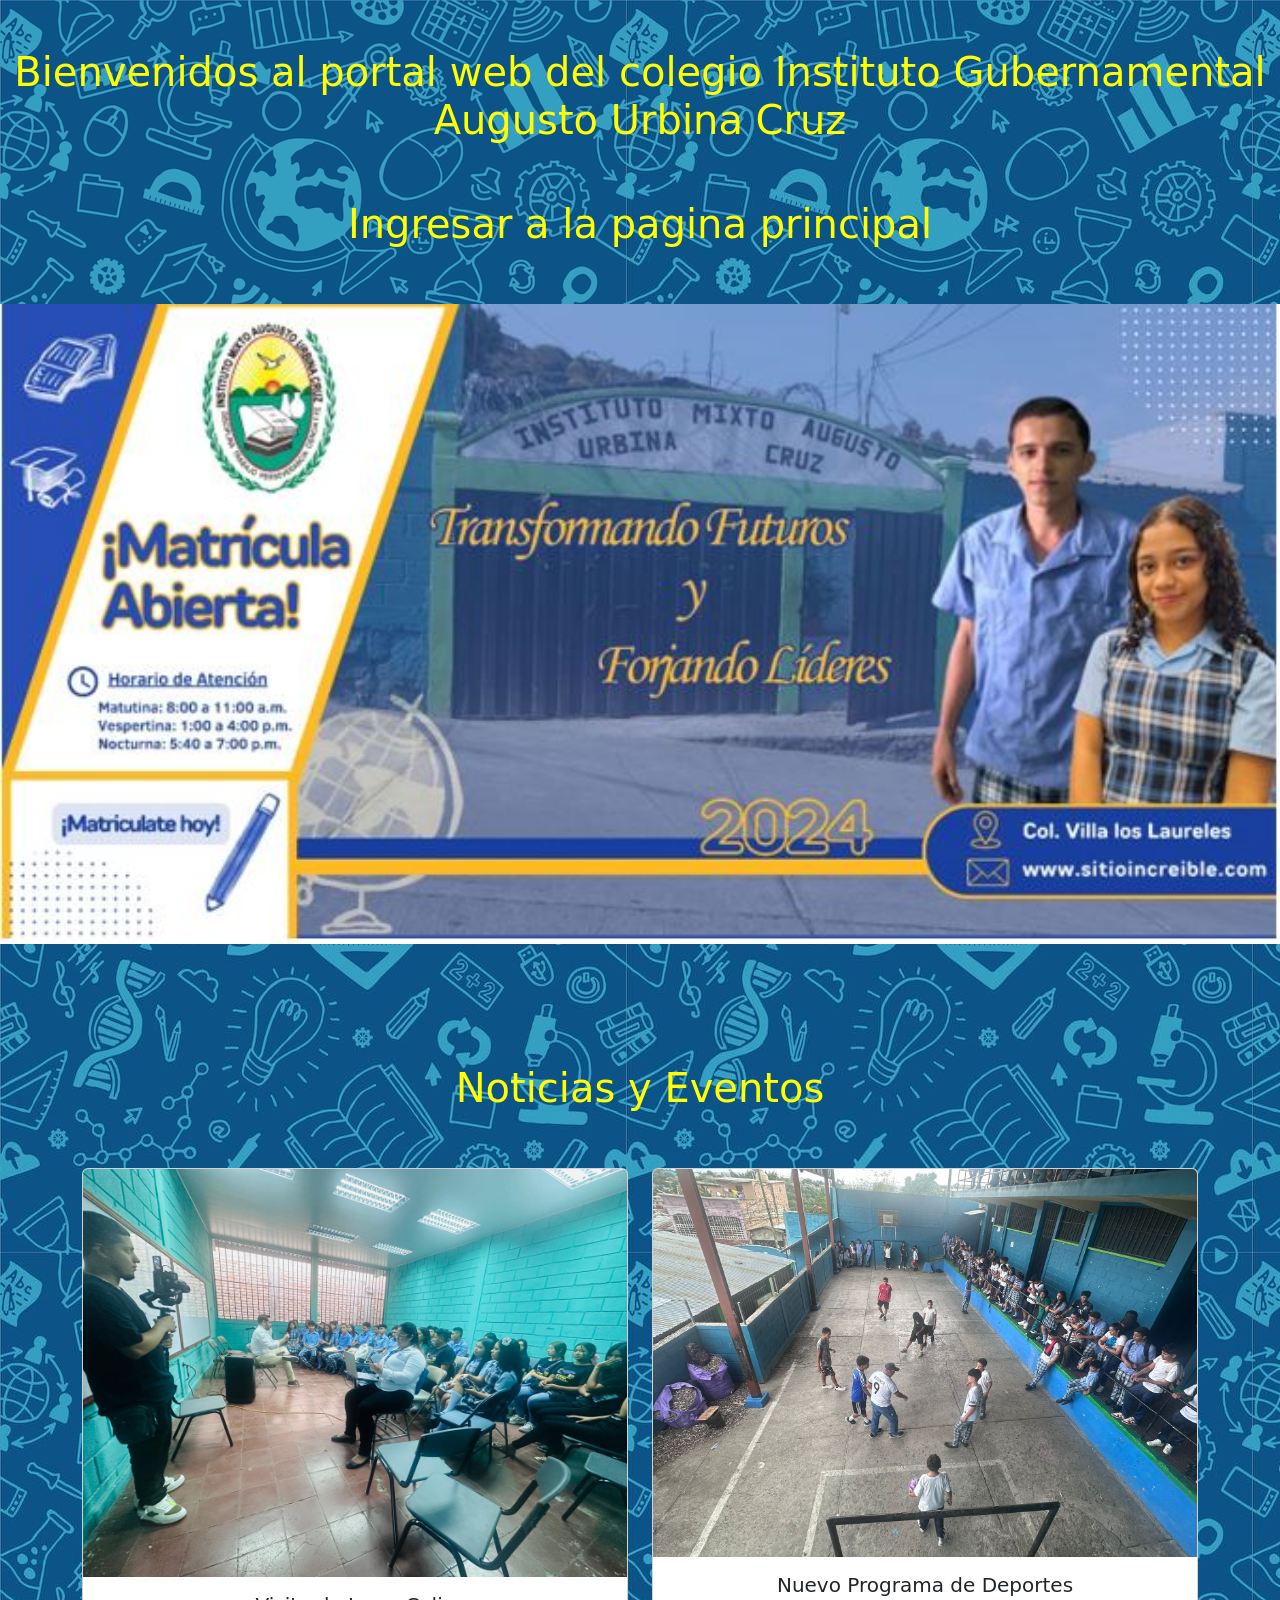
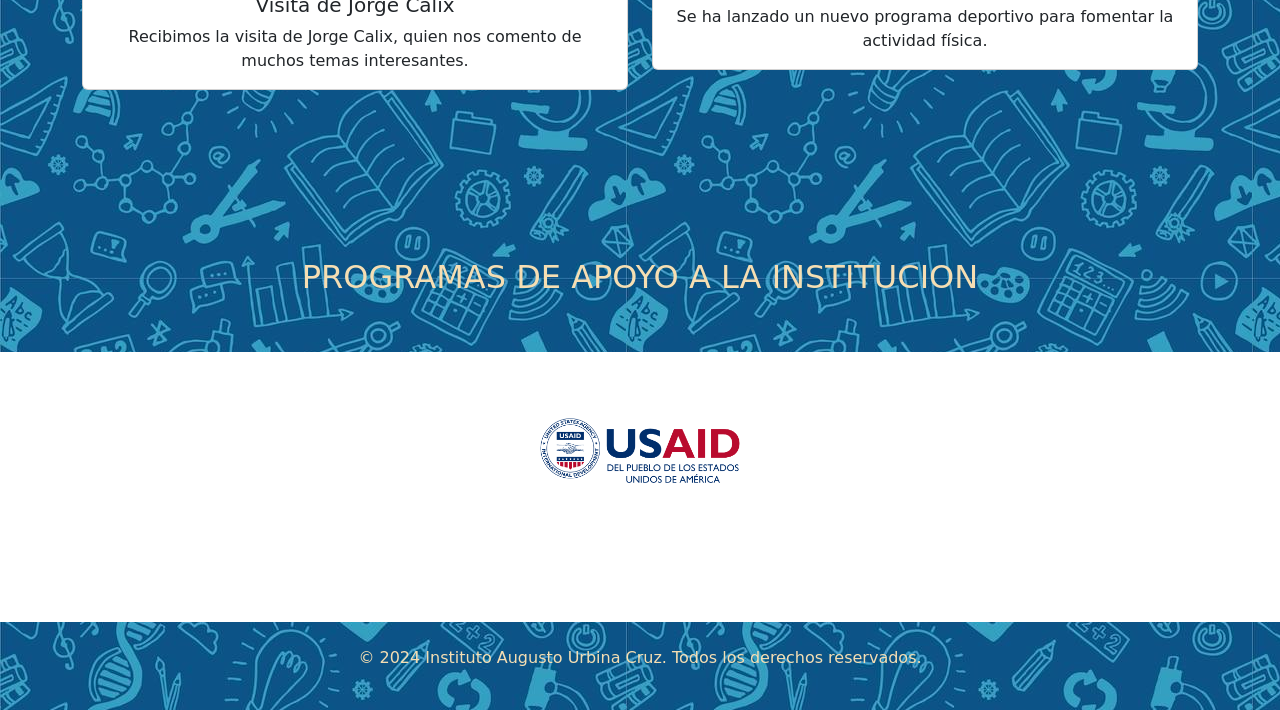
<file: index.html>
<!DOCTYPE html><html lang="es"><head><meta charset="UTF-8"><meta name="viewport" content="width=device-width,initial-scale=1"><link rel="stylesheet" href="./assets/librerias/css/bootstrap.min.css"><link rel="shortcut icon" href="./assets/imagenes/favicon.png" type="image/x-icon"><title>Instituto Gubernamental Augusto Urbina Cruz</title><link rel="stylesheet" href="./index.css"></head><body><br><br><h1>Bienvenidos al portal web del colegio Instituto Gubernamental Augusto Urbina Cruz</h1><br><br><a href="./vistas/inicio/inicio.html"><h1>Ingresar a la pagina principal</h1></a><br><br><div id="carouselExampleAutoplaying" class="carousel slide" data-bs-ride="carousel"><div class="carousel-inner"><div class="carousel-item active"><img src="./assets/imagenes/banner.jpeg" class="d-block w-100 maxima" alt="..."></div><div class="carousel-item"><img src="./assets/imagenes/banner2.jpeg" class="d-block w-100 maxima" alt="..."></div><div class="carousel-item"><img src="./assets/imagenes/banner3.jpeg" class="d-block w-100 maxima" alt="..."></div></div></div><main><div class="container my-5"><section class="news"><br><br><br><h1>Noticias y Eventos</h1><br><br><div class="row"><div class="col-md-6"><div class="card mb-4"><img src="./assets/imagenes/calix.jpeg" class="card-img-top imagen" alt="Evento de Ciencia"><div class="card-body"><h5 class="card-title">Visita de Jorge Calix</h5><p class="card-text">Recibimos la visita de Jorge Calix, quien nos comento de muchos temas interesantes.</p></div></div></div><div class="col-md-6"><div class="card mb-4, futbol"><img src="./assets/imagenes/equipo.jpeg" class="card-img-top imagen" alt="Programa de Deportes"><div class="card-body"><h5 class="card-title">Nuevo Programa de Deportes</h5><p class="card-text">Se ha lanzado un nuevo programa deportivo para fomentar la actividad física.</p></div></div></div></div></section></div></main><br><br><br><br><h2>PROGRAMAS DE APOYO A LA INSTITUCION</h2><br><br><div class="blanco"><div class="reducir"><div id="carouselExampleAutoplaying" class="carousel slide" data-bs-ride="carousel"><div class="carousel-inner"><div class="carousel-item active"><br><br><img src="./assets/imagenes/usaid.jpeg" class="d-block w-50 reducir" alt="..."></div><div class="carousel-item"><br><br><img src="./assets/imagenes/glass.jpg" class="d-block w-50 reducir" alt="..."></div><div class="carousel-item"><br><br><img src="./assets/imagenes/terra.jpeg" class="d-block w-50 reducir" alt="..."></div></div><button class="carousel-control-prev" type="button" data-bs-target="#carouselExampleAutoplaying" data-bs-slide="prev"><span class="carousel-control-prev-icon" aria-hidden="true"></span><span class="visually-hidden">Previous</span></button><button class="carousel-control-next" type="button" data-bs-target="#carouselExampleAutoplaying" data-bs-slide="next"><span class="carousel-control-next-icon" aria-hidden="true"></span><span class="visually-hidden">Next</span></button></div></div></div><footer class="text-center py-4"><p>&copy; 2024 Instituto Augusto Urbina Cruz. Todos los derechos reservados.</p></footer><script src="./assets/librerias/js/popper.min.js"></script><script src="./assets/librerias/js/bootstrap.min.js"></script></body></html>
</file>
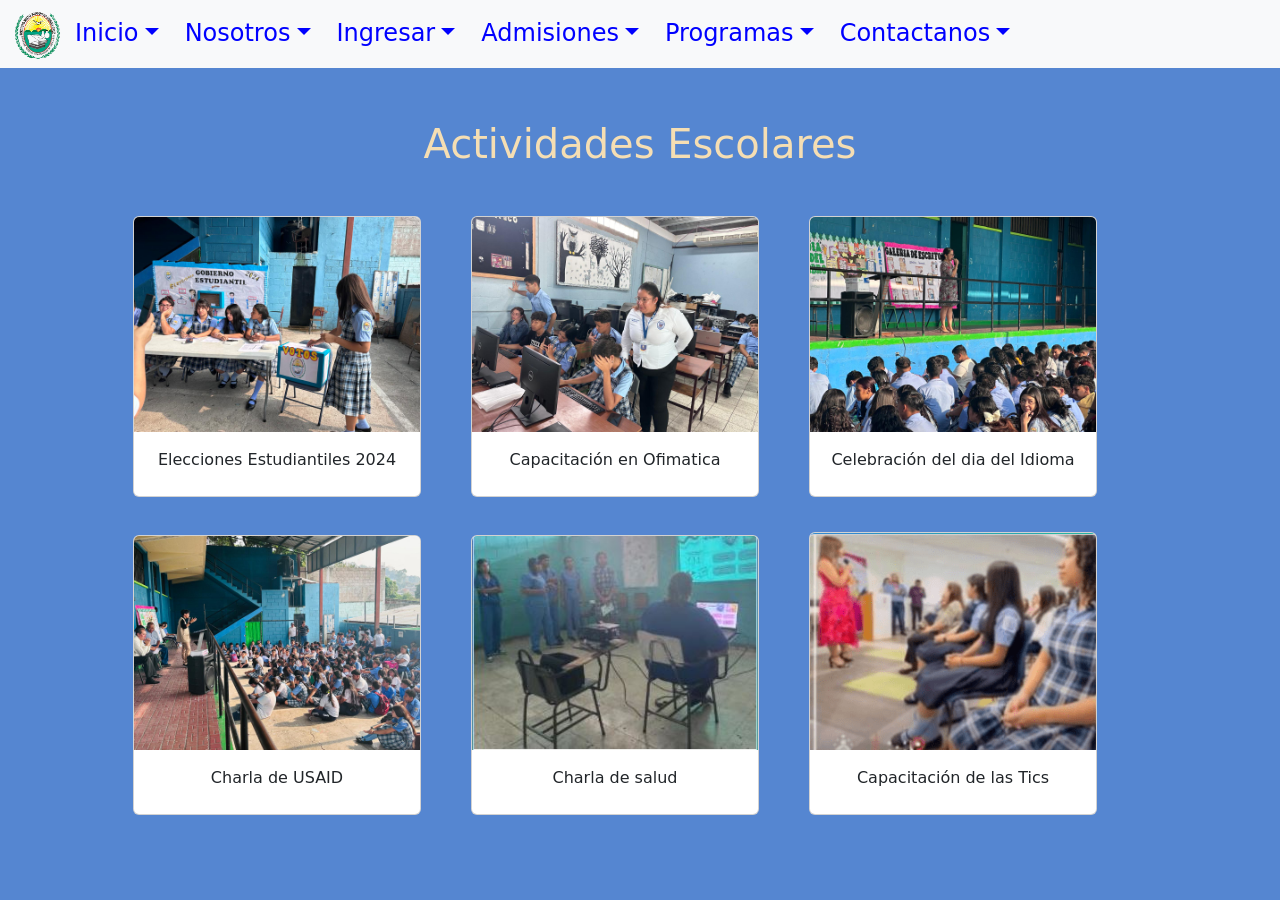
<file: vistas/actividades/actividades.html>
<!DOCTYPE html><html lang="en"><head><meta charset="UTF-8"><meta name="viewport" content="width=device-width,initial-scale=1"><title>Actividades Escolares</title><link rel="stylesheet" href="../../assets/librerias/css/bootstrap.min.css"><link rel="stylesheet" href="./actividades.css"><link rel="shortcut icon" href="../../assets/imagenes/favicon.png" type="image/x-icon"></head><body><div class="cabecera"><nav class="navbar navbar-expand-lg bg-body-tertiary"><div class="container-fluid"><button class="navbar-toggler" type="button" data-bs-toggle="collapse" data-bs-target="#navbarTogglerDemo03" aria-controls="navbarTogglerDemo03" aria-expanded="false" aria-label="Toggle navigation"><span class="navbar-toggler-icon"></span></button><div class="collapse navbar-collapse" id="navbarTogglerDemo03"><ul class="navbar-nav me-auto mb-2 mb-lg-0"><li><img src="../../assets/imagenes/AUC logo.png" alt="Logo" width="50" height="50" class="d-inline-block align-text-top"></li><li><a class="btn dropdown-toggle peque" href="../inicio/inicio.html">Inicio</a></li><li><div class="dropdown-center peque"><button class="btn dropdown-toggle peque" type="button" data-bs-toggle="dropdown" aria-expanded="false">Nosotros</button><ul class="dropdown-menu"><li><a class="dropdown-item" href="../nosotros/nosotros.html#somos">Quienes Somos</a></li><li><a class="dropdown-item" href="../nosotros/nosotros.html#mision">Misión y Visión</a></li><li><a class="dropdown-item" href="../nosotros/nosotros.html#historia">Nuestra Historia</a></li><li><a class="dropdown-item" href="../nosotros/nosotros.html#organigrama">Organigrama</a></li><li><a class="dropdown-item" href="../nosotros/nosotros.html#valores">Principios y Valores</a></li></ul></div></li><li><div class="dropdown-center peque"><button class="btn dropdown-toggle peque" type="button" data-bs-toggle="dropdown" aria-expanded="false">Ingresar</button><ul class="dropdown-menu"><li><a class="dropdown-item" href="../registro/registro.html">Registrarse?</a></li><li><a class="dropdown-item" href="../ingresar/ingresar.html">Acceso</a></li></ul></div></li><li><div class="dropdown-center peque"><button class="btn dropdown-toggle peque" type="button" data-bs-toggle="dropdown" aria-expanded="false">Admisiones</button><ul class="dropdown-menu"><li><a class="dropdown-item" href="../procesoAdmision/proceso.html">Procesos de Admisión</a></li><li><a class="dropdown-item" href="../requisitos/requisitos.html">Requisitos de Admisión</a></li><li><a class="dropdown-item" href="../recursos/recursos.html">Recursos</a></li></ul></div></li><li><div class="dropdown-center peque"><button class="btn dropdown-toggle peque" type="button" data-bs-toggle="dropdown" aria-expanded="false">Programas</button><ul class="dropdown-menu"><li><a class="dropdown-item" href="../actividades/actividades.html">Actividades Escolares</a></li><li><a class="dropdown-item" href="../educativos/educativos.html">Programas Educativos</a></li><li><a class="dropdown-item" href="../academicos/academicos.html">Programas Academicos</a></li></ul></div></li><li><a class="btn dropdown-toggle peque" href="../contacto/contacto.html">Contactanos</a></li></ul></div></div></nav><br><br><br><br></div><div class="container"><br><br><br><h1 class="mt-5 mb-5">Actividades Escolares</h1><div class="card" style="width:18rem"><img src="../../assets/imagenes/votos.jpeg" class="card-img-top" alt="..."><div class="card-body"><p class="card-title">Elecciones Estudiantiles 2024</p></div></div><div class="card" style="width:18rem"><img src="../../assets/imagenes/capacitacion.jpeg" class="card-img-top" alt="..."><div class="card-body"><p class="card-title">Capacitación en Ofimatica</p></div></div><div class="card" style="width:18rem"><img src="../../assets/imagenes/idioma.jpeg" class="card-img-top" alt="..."><div class="card-body"><p class="card-title">Celebración del dia del Idioma</p></div></div><div class="card" style="width:18rem"><img src="../../assets/imagenes/charla_usaid.jpeg" class="card-img-top" alt="..."><div class="card-body"><p class="card-title">Charla de USAID</p></div></div><div class="card" style="width:18rem"><img src="../../assets/imagenes/salud.JPG" class="card-img-top" alt="..."><div class="card-body"><p class="card-title">Charla de salud</p></div></div><div class="card" style="width:18rem"><img src="../../assets/imagenes/tics.PNG" class="card-img-top" alt="..."><div class="card-body"><p class="card-title">Capacitación de las Tics</p></div></div></div><script src="../../assets/librerias/js/popper.min.js"></script><script src="../../assets/librerias/js/bootstrap.min.js"></script></body></html>
</file>
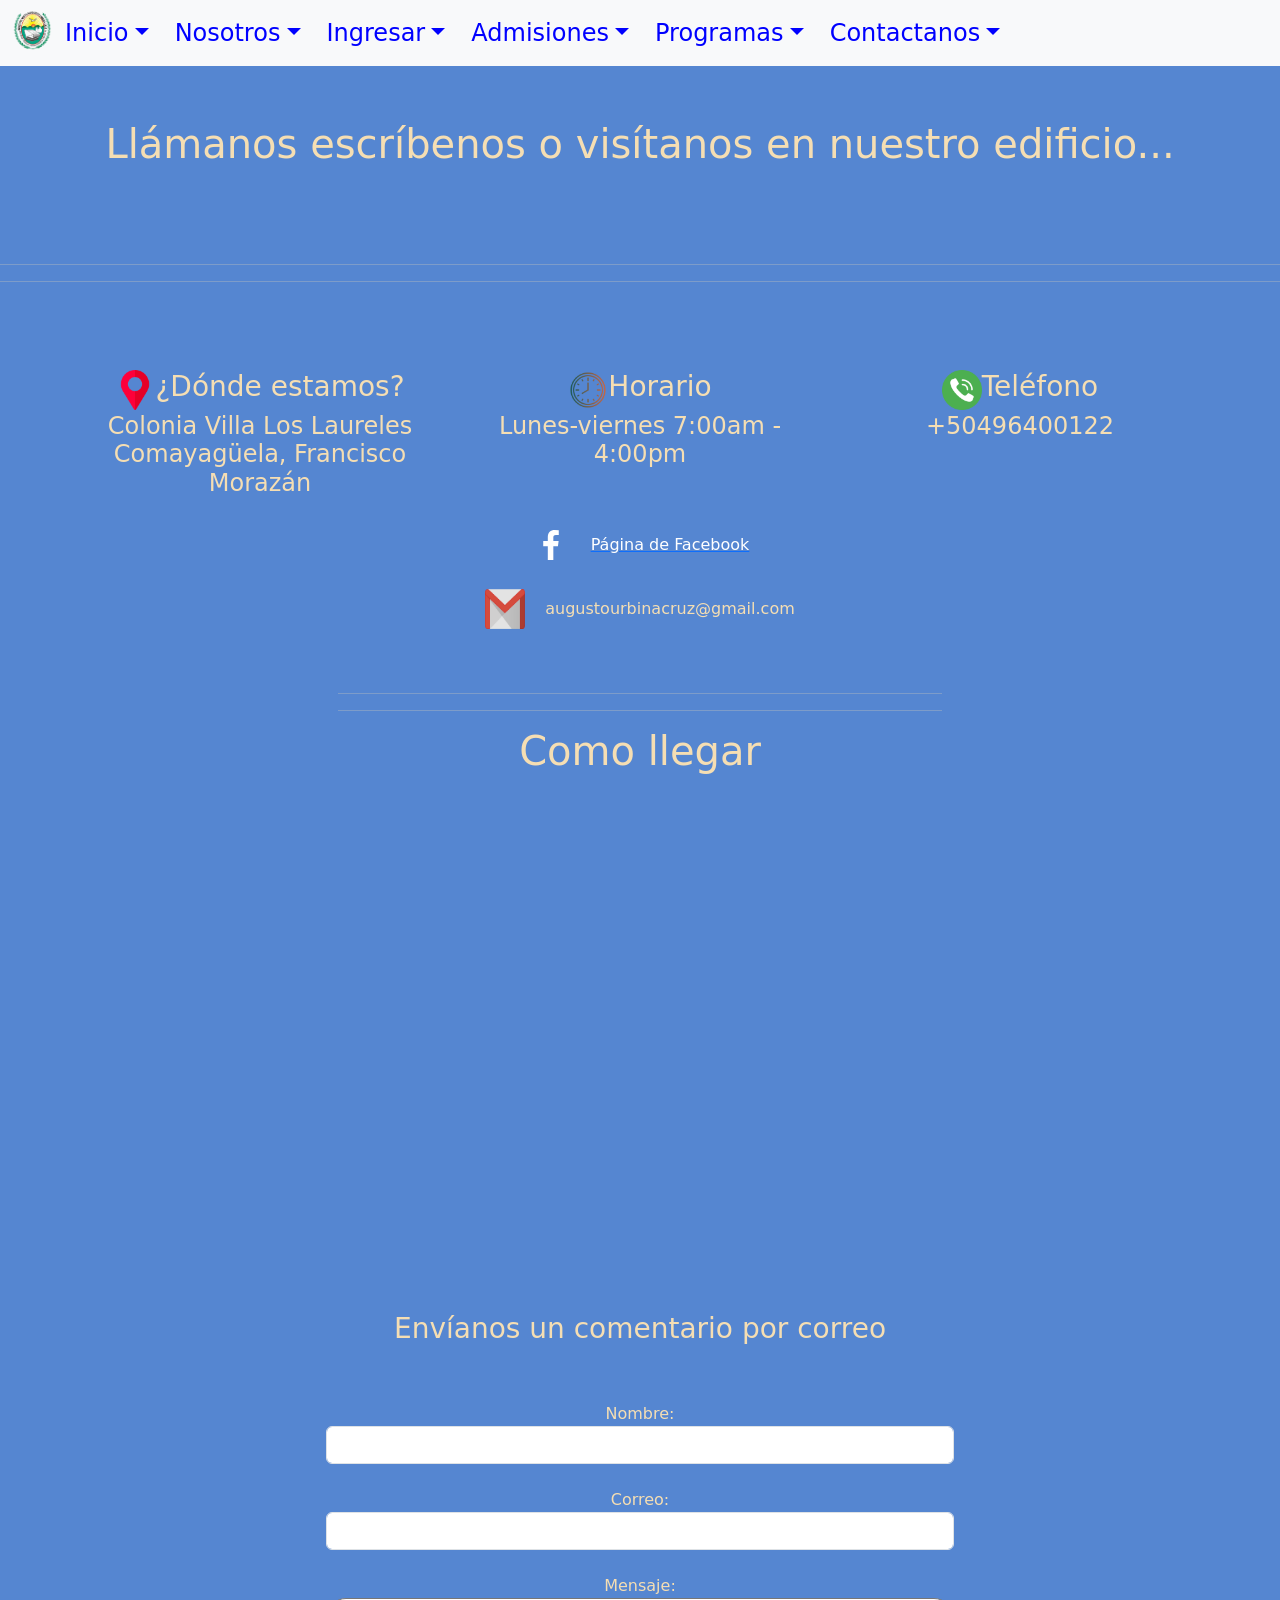
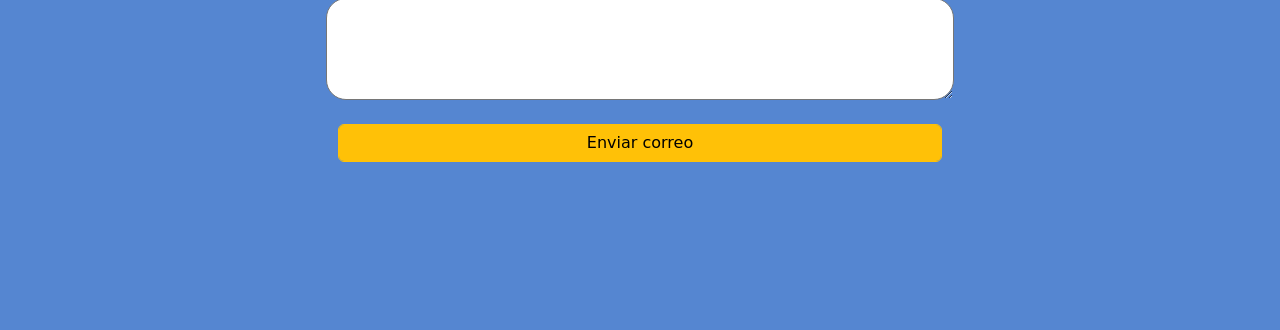
<file: vistas/contacto/contacto.html>
<!DOCTYPE html><html lang="en"><head><meta charset="UTF-8"><meta name="viewport" content="width=device-width,initial-scale=1"><title>Contactanos</title><link rel="stylesheet" href="../../assets/librerias/css/bootstrap.min.css"><link rel="stylesheet" href="./contacto.css"><link rel="shortcut icon" href="../../assets/imagenes/favicon.png" type="image/x-icon"></head><body><div class="cabecera"><nav class="navbar navbar-expand-lg bg-body-tertiary"><div class="container-fluid"><button class="navbar-toggler" type="button" data-bs-toggle="collapse" data-bs-target="#navbarTogglerDemo03" aria-controls="navbarTogglerDemo03" aria-expanded="false" aria-label="Toggle navigation"><span class="navbar-toggler-icon"></span></button><div class="collapse navbar-collapse" id="navbarTogglerDemo03"><ul class="navbar-nav me-auto mb-2 mb-lg-0"><li><img src="../../assets/imagenes/AUC logo.png" alt="Logo" width="50" height="50" class="d-inline-block align-text-top"></li><li><a class="btn dropdown-toggle peque" href="../inicio/inicio.html">Inicio</a></li><li><div class="dropdown-center peque"><button class="btn dropdown-toggle peque" type="button" data-bs-toggle="dropdown" aria-expanded="false">Nosotros</button><ul class="dropdown-menu"><li><a class="dropdown-item" href="../nosotros/nosotros.html#somos">Quienes Somos</a></li><li><a class="dropdown-item" href="../nosotros/nosotros.html#mision">Misión y Visión</a></li><li><a class="dropdown-item" href="../nosotros/nosotros.html#historia">Nuestra Historia</a></li><li><a class="dropdown-item" href="../nosotros/nosotros.html#organigrama">Organigrama</a></li><li><a class="dropdown-item" href="../nosotros/nosotros.html#valores">Principios y Valores</a></li> </ul></div></li><li><div class="dropdown-center peque"><button class="btn dropdown-toggle peque" type="button" data-bs-toggle="dropdown" aria-expanded="false">Ingresar</button><ul class="dropdown-menu"><li><a class="dropdown-item" href="../registro/registro.html">Registrarse?</a></li><li><a class="dropdown-item" href="../ingresar/ingresar.html">Acceso</a></li></ul></div></li><li><div class="dropdown-center peque"><button class="btn dropdown-toggle peque" type="button" data-bs-toggle="dropdown" aria-expanded="false">Admisiones</button><ul class="dropdown-menu"><li><a class="dropdown-item" href="../procesoAdmision/proceso.html">Procesos de Admisión</a></li><li><a class="dropdown-item" href="../requisitos/requisitos.html">Requisitos de Admisión</a></li><li><a class="dropdown-item" href="../recursos/recursos.html">Recursos</a></li></ul></div></li><li><div class="dropdown-center peque"><button class="btn dropdown-toggle peque" type="button" data-bs-toggle="dropdown" aria-expanded="false">Programas</button><ul class="dropdown-menu"><li><a class="dropdown-item" href="../actividades/actividades.html">Actividades Escolares</a></li><li><a class="dropdown-item" href="../educativos/educativos.html">Programas Educativos</a></li><li><a class="dropdown-item" href="../academicos/academicos.html">Programas Academicos</a></li></ul></div></li><li><a class="btn dropdown-toggle peque" href="../contacto/contacto.html">Contactanos</a></li></ul></div></div></nav><br><br><br><br></div><br><br><br><br><br><h1>Llámanos escríbenos o visítanos en nuestro edificio...</h1><br><br><br><hr><hr><br><br><br><div class="visitanos"><div class="container"><div class="caja"><div class="row"><div class="col-md-4"><div class="flex"><img src="../../assets/imagenes/ubicacion.png" alt="logo de ubicacion"><h3>¿Dónde estamos?</h3></div><h4>Colonia Villa Los Laureles Comayagüela, Francisco Morazán</h4></div><div class="col-md-4"><div class="flex"><img src="../../assets/imagenes/reloj.png" alt="logo de tiempo"><h3>Horario</h3></div><h4>Lunes-viernes 7:00am - 4:00pm</h4><br><br><div><a target="_blank" href="https://www.facebook.com/Inst.AugustoUrbinaCruz.Oficial?mibextid=LQQJ4d"><img class="redes" src="../../assets/imagenes/Facebook.svg" alt=""></a><a target="_blank" href="https://www.facebook.com/Inst.AugustoUrbinaCruz.Oficial?mibextid=LQQJ4d"><span style="color:#fff">Página de Facebook</span></a><br><br><img class="redes" src="../../assets/imagenes/gmail.png" alt=""><span>augustourbinacruz@gmail.com</span></div></div><div class="col-md-4"><div class="flex"><img src="../../assets/imagenes/llamada.png" alt="Telefono"><h3>Teléfono</h3></div><h4>+50496400122</h4><div></div></div></div></div></div><div class="row"><div class="col-md-3"></div><div class="col-md-6"><center><br><br><div class="container"><hr><hr><div id="after_submit"></div><h1>Como llegar</h1><center><iframe src="https://www.google.com/maps/embed?pb=!1m18!1m12!1m3!1d3870.0592901160594!2d-87.23409602624702!3d14.073676189762729!2m3!1f0!2f0!3f0!3m2!1i1024!2i768!4f13.1!3m3!1m2!1s0x8f6f97faa457100d%3A0x13cc999099f38ee7!2sInstituto%20Augusto%20Urbina%20Cruz!5e0!3m2!1ses-419!2shn!4v1718228067354!5m2!1ses-419!2shn" width="600" height="450" style="border:0" allowfullscreen="" loading="lazy" referrerpolicy="no-referrer-when-downgrade"></iframe></center><br><br><br><h3>Envíanos un comentario por correo</h3><br><br><form id="contact_form" action="#" method="POST" enctype="multipart/form-data"><div class="row"><label class="required" for="name">Nombre:</label><br><input id="name" class="input form-control" name="name" type="text" value="" size="30"><br><span id="name_validation" class="error_message"></span><br></div><div class="row"><label class="required" for="email">Correo:</label><br><input id="email" class="input form-control" name="email" type="text" value="" size="30"><br><span id="email_validation" class="error_message"></span><br></div><div class="row"><label class="required" for="message">Mensaje:</label><br><textarea id="message" class="input" name="message" rows="4" cols="30"></textarea><br><span id="message_validation" class="error_message"></span></div><br><input class="form-control btn btn-warning" id="submit_button" type="submit" value="Enviar correo"><br><br></form></div></center></div><div class="col-md-3"></div></div><br><br><br><br><br><br><script src="../../assets/librerias/js/popper.min.js"></script><script src="../../assets/librerias/js/bootstrap.min.js"></script></body></html>
</file>
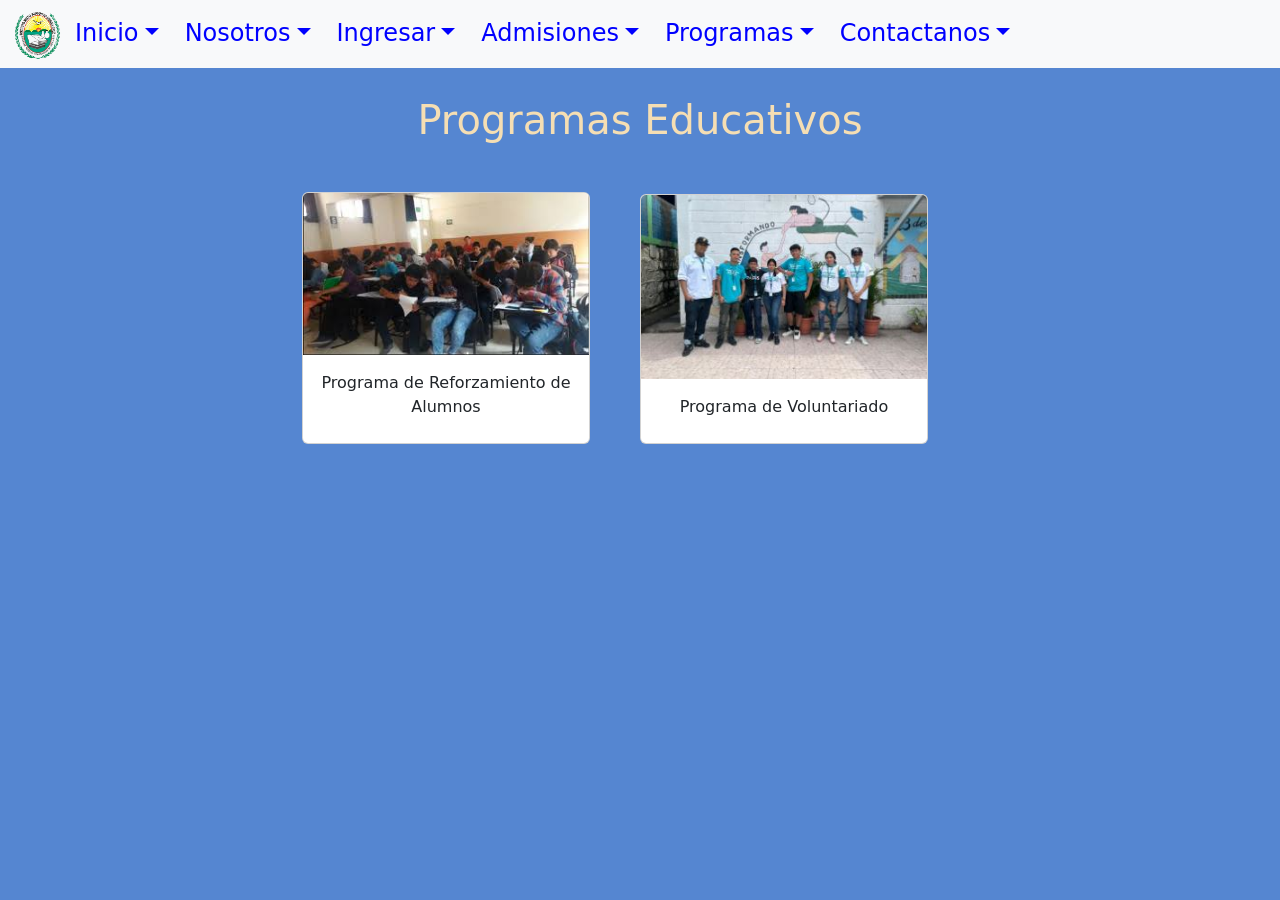
<file: vistas/educativos/educativos.html>
<!DOCTYPE html><html lang="en"><head><meta charset="UTF-8"><meta name="viewport" content="width=device-width,initial-scale=1"><title>Programas Educativos</title><link rel="stylesheet" href="../../assets/librerias/css/bootstrap.min.css"><link rel="shortcut icon" href="../../assets/imagenes/favicon.png" type="image/x-icon"><link rel="stylesheet" href="./educativos.css"></head><body><div class="cabecera"><nav class="navbar navbar-expand-lg bg-body-tertiary"><div class="container-fluid"><button class="navbar-toggler" type="button" data-bs-toggle="collapse" data-bs-target="#navbarTogglerDemo03" aria-controls="navbarTogglerDemo03" aria-expanded="false" aria-label="Toggle navigation"><span class="navbar-toggler-icon"></span></button><div class="collapse navbar-collapse" id="navbarTogglerDemo03"><ul class="navbar-nav me-auto mb-2 mb-lg-0"><li><img src="../../assets/imagenes/AUC logo.png" alt="Logo" width="50" height="50" class="d-inline-block align-text-top"></li><li><a class="btn dropdown-toggle peque" href="../inicio/inicio.html">Inicio</a></li><li><div class="dropdown-center peque"><button class="btn dropdown-toggle peque" type="button" data-bs-toggle="dropdown" aria-expanded="false">Nosotros</button><ul class="dropdown-menu"><li><a class="dropdown-item" href="../nosotros/nosotros.html#somos">Quienes Somos</a></li><li><a class="dropdown-item" href="../nosotros/nosotros.html#mision">Misión y Visión</a></li><li><a class="dropdown-item" href="../nosotros/nosotros.html#historia">Nuestra Historia</a></li><li><a class="dropdown-item" href="../nosotros/nosotros.html#organigrama">Organigrama</a></li><li><a class="dropdown-item" href="../nosotros/nosotros.html#valores">Principios y Valores</a></li></ul></div></li><li><div class="dropdown-center peque"><button class="btn dropdown-toggle peque" type="button" data-bs-toggle="dropdown" aria-expanded="false">Ingresar</button><ul class="dropdown-menu"><li><a class="dropdown-item" href="../registro/registro.html">Registrarse?</a></li><li><a class="dropdown-item" href="../ingresar/ingresar.html">Acceso</a></li></ul></div></li><li><div class="dropdown-center peque"><button class="btn dropdown-toggle peque" type="button" data-bs-toggle="dropdown" aria-expanded="false">Admisiones</button><ul class="dropdown-menu"><li><a class="dropdown-item" href="../procesoAdmision/proceso.html">Procesos de Admisión</a></li><li><a class="dropdown-item" href="../requisitos/requisitos.html">Requisitos de Admisión</a></li><li><a class="dropdown-item" href="../recursos/recursos.html">Recursos</a></li></ul></div></li><li><div class="dropdown-center peque"><button class="btn dropdown-toggle peque" type="button" data-bs-toggle="dropdown" aria-expanded="false">Programas</button><ul class="dropdown-menu"><li><a class="dropdown-item" href="../actividades/actividades.html">Actividades Escolares</a></li><li><a class="dropdown-item" href="../educativos/educativos.html">Programas Educativos</a></li><li><a class="dropdown-item" href="../academicos/academicos.html">Programas Academicos</a></li></ul></div></li><li><a class="btn dropdown-toggle peque" href="../contacto/contacto.html">Contactanos</a></li></ul></div></div></nav><br><br><br><br></div><div class="container"><br><br><h1 class="mt-5 mb-5">Programas Educativos</h1><div class="card" style="width:18rem"><img src="../../assets/imagenes/reforzamiento.jpg" class="card-img-top" alt="..."><div class="card-body"><p class="card-title">Programa de Reforzamiento de Alumnos</p></div></div><div class="card" style="width:18rem"><img src="../../assets/imagenes/voluntarios.JPG" class="card-img-top" alt="..."><div class="card-body"><p class="card-title">Programa de Voluntariado</p></div></div></div><script src="../../assets/librerias/js/popper.min.js"></script><script src="../../assets/librerias/js/bootstrap.min.js"></script></body></html>
</file>
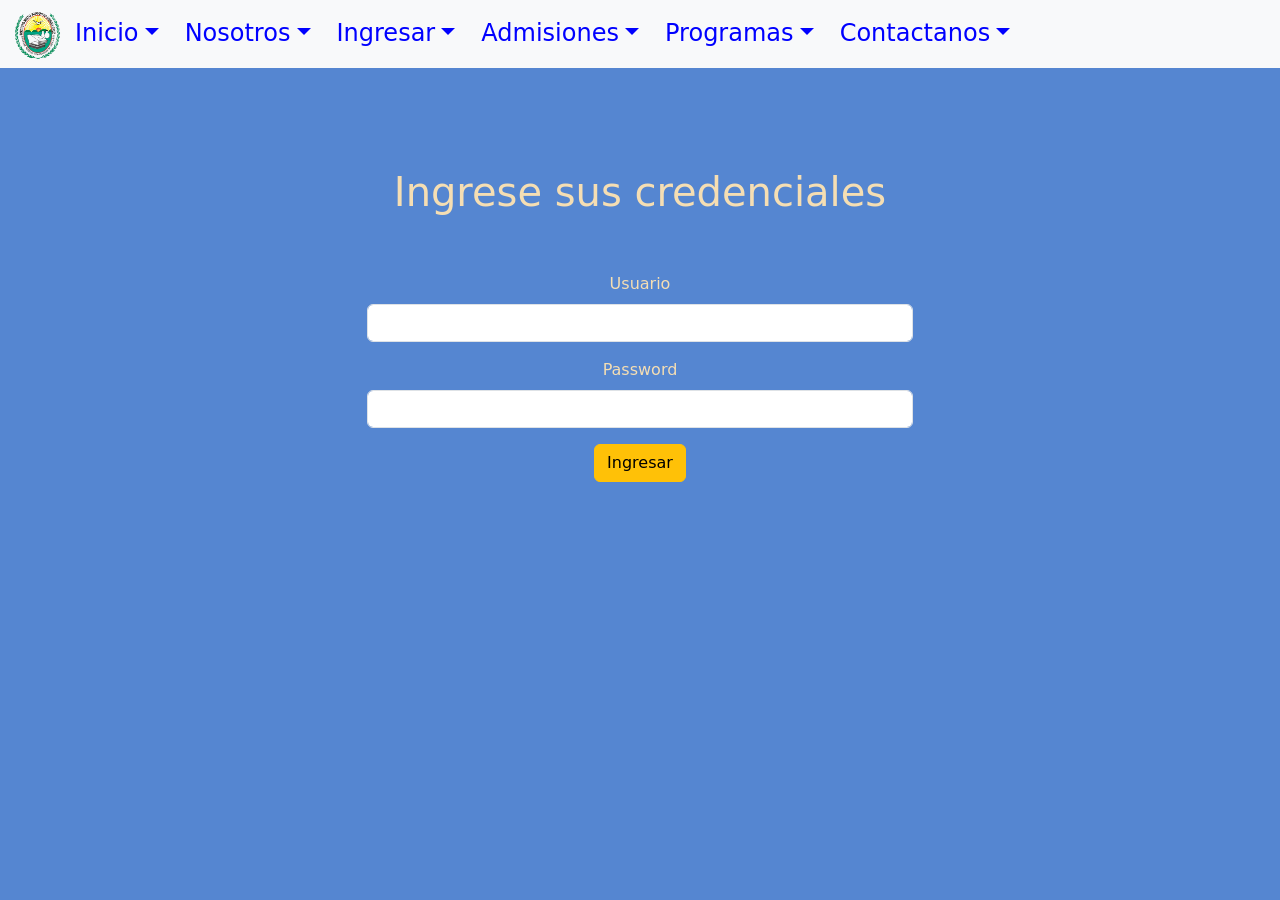
<file: vistas/ingresar/ingresar.html>
<!DOCTYPE html><html lang="en"><head><meta charset="UTF-8"><meta name="viewport" content="width=device-width,initial-scale=1"><title>Ingresar</title><link rel="stylesheet" href="../../assets/librerias/css/bootstrap.min.css"><link rel="stylesheet" href="./ingresar.css"><link rel="shortcut icon" href="../../assets/imagenes/favicon.png" type="image/x-icon"></head><body><div class="cabecera"><nav class="navbar navbar-expand-lg bg-body-tertiary"><div class="container-fluid"><button class="navbar-toggler" type="button" data-bs-toggle="collapse" data-bs-target="#navbarTogglerDemo03" aria-controls="navbarTogglerDemo03" aria-expanded="false" aria-label="Toggle navigation"><span class="navbar-toggler-icon"></span></button><div class="collapse navbar-collapse" id="navbarTogglerDemo03"><ul class="navbar-nav me-auto mb-2 mb-lg-0"><li><img src="../../assets/imagenes/AUC logo.png" alt="Logo" width="50" height="50" class="d-inline-block align-text-top"></li><li><a class="btn dropdown-toggle peque" href="../inicio/inicio.html">Inicio</a></li><li><div class="dropdown-center peque"><button class="btn dropdown-toggle peque" type="button" data-bs-toggle="dropdown" aria-expanded="false">Nosotros</button><ul class="dropdown-menu"><li><a class="dropdown-item" href="../nosotros/nosotros.html#somos">Quienes Somos</a></li><li><a class="dropdown-item" href="../nosotros/nosotros.html#mision">Misión y Visión</a></li><li><a class="dropdown-item" href="../nosotros/nosotros.html#historia">Nuestra Historia</a></li><li><a class="dropdown-item" href="../nosotros/nosotros.html#organigrama">Organigrama</a></li><li><a class="dropdown-item" href="../nosotros/nosotros.html#valores">Principios y Valores</a></li></ul></div></li><li><div class="dropdown-center peque"><button class="btn dropdown-toggle peque" type="button" data-bs-toggle="dropdown" aria-expanded="false">Ingresar</button><ul class="dropdown-menu"><li><a class="dropdown-item" href="../registro/registro.html">Registrarse?</a></li><li><a class="dropdown-item" href="../ingresar/ingresar.html">Acceso</a></li></ul></div></li><li><div class="dropdown-center peque"><button class="btn dropdown-toggle peque" type="button" data-bs-toggle="dropdown" aria-expanded="false">Admisiones</button><ul class="dropdown-menu"><li><a class="dropdown-item" href="../procesoAdmision/proceso.html">Procesos de Admisión</a></li><li><a class="dropdown-item" href="../requisitos/requisitos.html">Requisitos de Admisión</a></li><li><a class="dropdown-item" href="../recursos/recursos.html">Recursos</a></li></ul></div></li><li><div class="dropdown-center peque"><button class="btn dropdown-toggle peque" type="button" data-bs-toggle="dropdown" aria-expanded="false">Programas</button><ul class="dropdown-menu"><li><a class="dropdown-item" href="../actividades/actividades.html">Actividades Escolares</a></li><li><a class="dropdown-item" href="../educativos/educativos.html">Programas Educativos</a></li><li><a class="dropdown-item" href="../academicos/academicos.html">Programas Academicos</a></li></ul></div></li><li><a class="btn dropdown-toggle peque" href="../contacto/contacto.html">Contactanos</a></li></ul></div></div></nav><br><br><br><br></div><br><br><br><br><br><br><br><center><h1>Ingrese sus credenciales</h1></center><br><br><div class="container"><div class="row"><div class="col-md-3"></div><div class="col-md-6"><form class="row g-3"><div class="col-md-12"><center><label for="inputEmail4" class="form-label">Usuario</label></center><input autocomplete="off" required type="text" class="form-control usuario" id="inputEmail4"></div><div class="col-md-12"><center><label for="inputPassword4" class="form-label">Password</label></center><input autocomplete="off" required type="password" class="form-control clave" id="inputPassword4"></div><div class="col-12"><center><button type="submit" class="btn btn-warning ingresar">Ingresar</button></center></div></form></div></div></div><script src="../../assets/librerias/js/popper.min.js"></script><script src="../../assets/librerias/js/bootstrap.min.js"></script><script src="../../assets/librerias/js/jquery.js"></script><script src="./ingresar.js"></script></body></html>
</file>
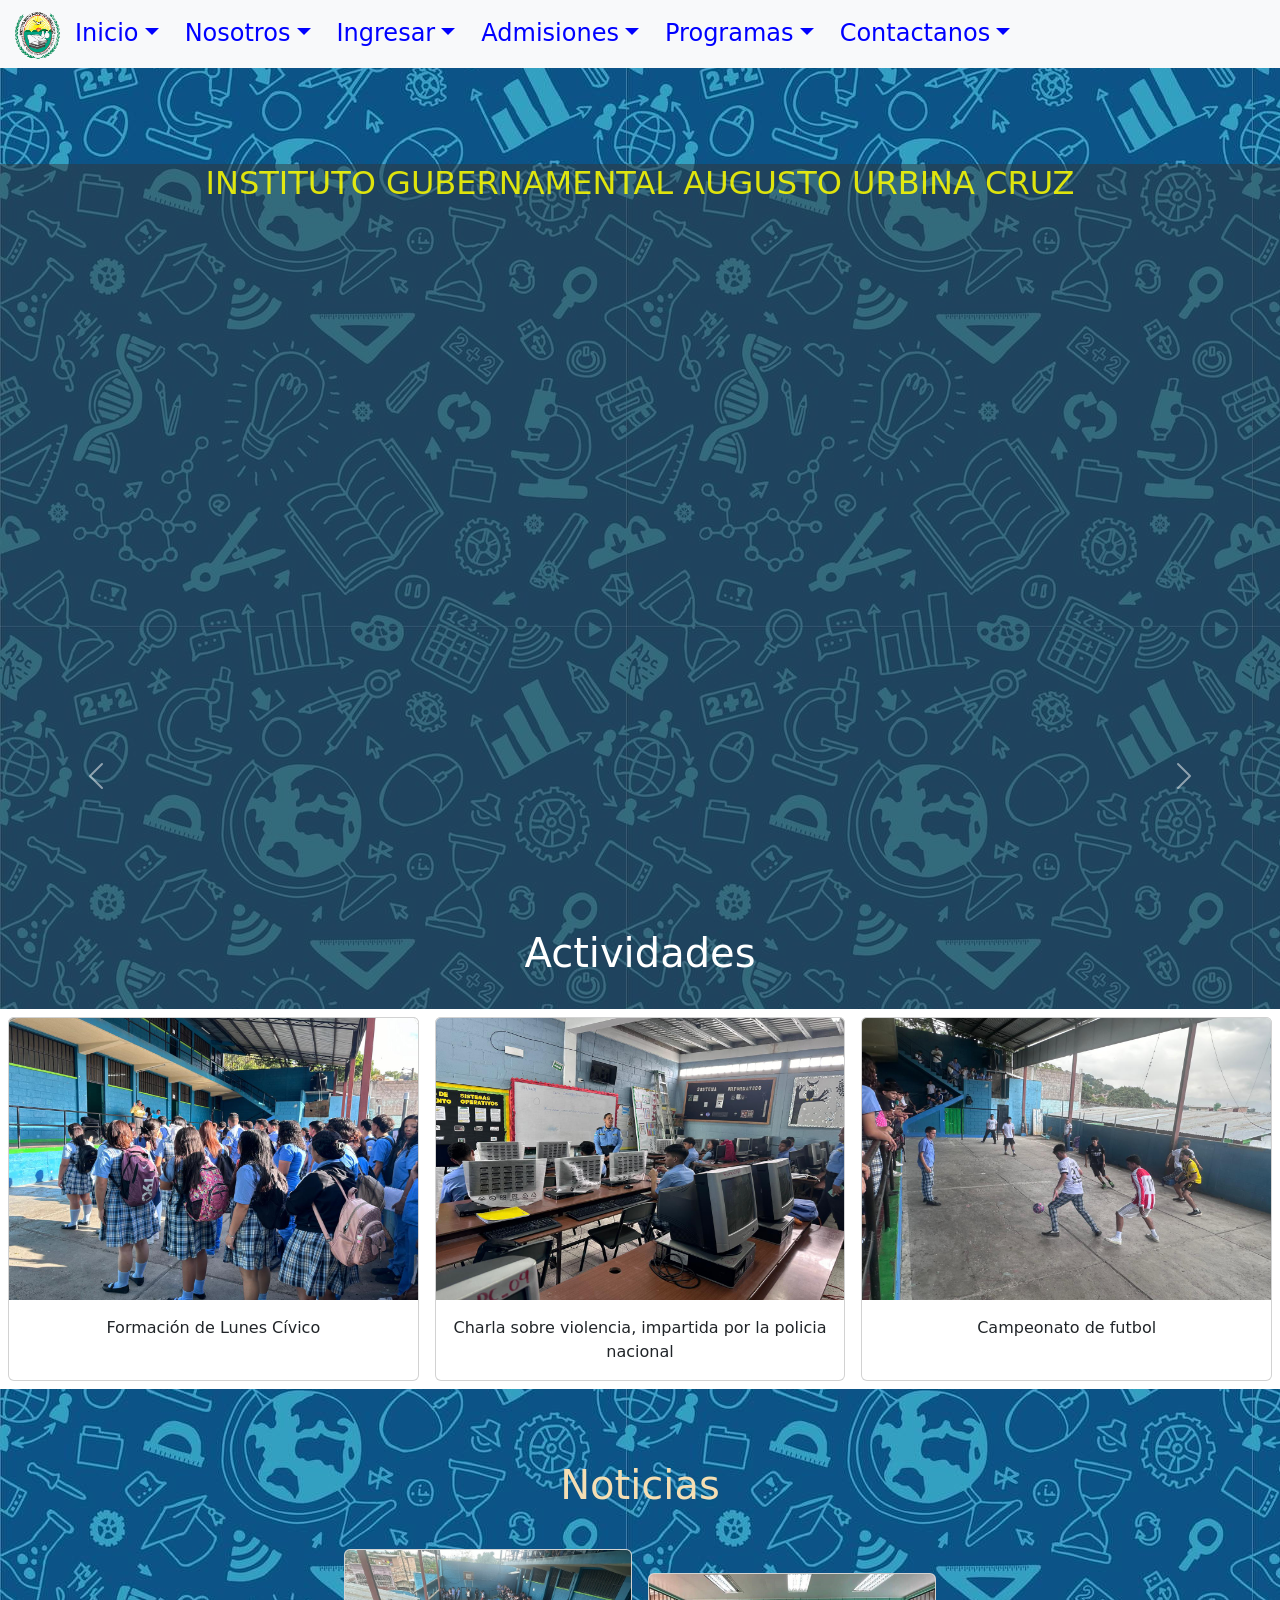
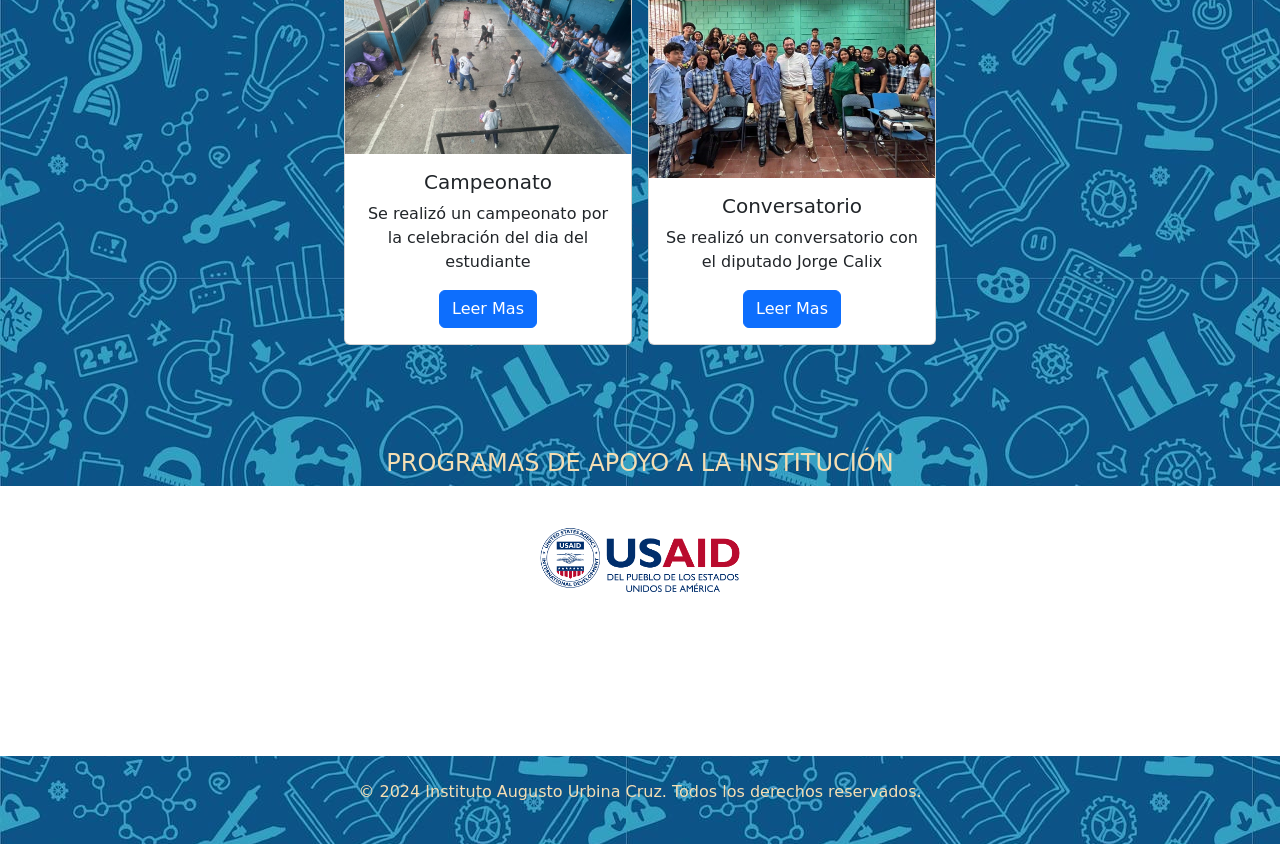
<file: vistas/inicio/inicio.html>
<!DOCTYPE html><html lang="en">
    <head><meta charset="UTF-8">
    <meta name="viewport" content="width=device-width,initial-scale=1">
    <title>Inicio</title>
    <link rel="stylesheet" href="../../assets/librerias/css/bootstrap.min.css">
    <link rel="stylesheet" href="./inicio.css">
<link rel="shortcut icon" href="../../assets/imagenes/favicon.png" type="image/x-icon">
</head>
<body>
    <div class="cabecera">
    <nav class="navbar navbar-expand-lg bg-body-tertiary">
        <div class="container-fluid">
            <button class="navbar-toggler" type="button" data-bs-toggle="collapse" data-bs-target="#navbarTogglerDemo03" aria-controls="navbarTogglerDemo03" aria-expanded="false" aria-label="Toggle navigation">
                <span class="navbar-toggler-icon">
                </span>
            </button>
            <div class="collapse navbar-collapse" id="navbarTogglerDemo03"><ul class="navbar-nav me-auto mb-2 mb-lg-0"><li><img src="../../assets/imagenes/AUC logo.png" alt="Logo" width="50" height="50" class="d-inline-block align-text-top"></li><li><a class="btn dropdown-toggle peque" href="./inicio.html">Inicio</a></li><li><div class="dropdown-center peque"><button class="btn dropdown-toggle peque" type="button" data-bs-toggle="dropdown" aria-expanded="false">Nosotros</button><ul class="dropdown-menu"><li><a class="dropdown-item" href="../nosotros/nosotros.html#somos">Quienes Somos</a></li><li><a class="dropdown-item" href="../nosotros/nosotros.html#mision">Misión y Visión</a></li><li><a class="dropdown-item" href="../nosotros/nosotros.html#historia">Nuestra Historia</a></li><li><a class="dropdown-item" href="../nosotros/nosotros.html#organigrama">Organigrama</a></li><li><a class="dropdown-item" href="../nosotros/nosotros.html#valores">Principios y Valores</a></li> </ul></div></li><li><div class="dropdown-center peque"><button class="btn dropdown-toggle peque" type="button" data-bs-toggle="dropdown" aria-expanded="false">Ingresar</button><ul class="dropdown-menu"><li><a class="dropdown-item" href="../registro/registro.html">Registrarse?</a></li><li><a class="dropdown-item" href="../ingresar/ingresar.html">Acceso</a></li></ul></div></li><li><div class="dropdown-center peque"><button class="btn dropdown-toggle peque" type="button" data-bs-toggle="dropdown" aria-expanded="false">Admisiones</button><ul class="dropdown-menu"><li><a class="dropdown-item" href="../procesoAdmision/proceso.html">Procesos de Admisión</a></li><li><a class="dropdown-item" href="../requisitos/requisitos.html">Requisitos de Admisión</a></li><li><a class="dropdown-item" href="../recursos/recursos.html">Recursos</a></li></ul></div></li><li><div class="dropdown-center peque"><button class="btn dropdown-toggle peque" type="button" data-bs-toggle="dropdown" aria-expanded="false">Programas</button><ul class="dropdown-menu"><li><a class="dropdown-item" href="../actividades/actividades.html">Actividades Escolares</a></li><li><a class="dropdown-item" href="../educativos/educativos.html">Programas Educativos</a></li><li><a class="dropdown-item" href="../academicos/academicos.html">Programas Academicos</a></li></ul></div></li><li></li><li><a class="btn dropdown-toggle peque" href="../contacto/contacto.html">Contactanos</a></li></ul></div></div></nav><br><br><br><br></div><div class="videos"><section id="sect1" class="sect"><h2 style="color:rgba(255,255,0,.856)">INSTITUTO GUBERNAMENTAL AUGUSTO URBINA CRUZ</h2><video src="../../assets/video.mp4" autoplay="true" muted="true" loop="true">
            </video>


<section class="actividades">
  <br><br><br>
    
    <h1>Actividades</h1>
    <br>

    <div id="carouselExampleCaptions" class="carousel slide" data-bs-ride="carousel">
        <div class="carousel-indicators">
          <button type="button" data-bs-target="#carouselExampleCaptions" data-bs-slide-to="0" class="active" aria-current="true" aria-label="Slide 1"></button>
          <button type="button" data-bs-target="#carouselExampleCaptions" data-bs-slide-to="1" aria-label="Slide 2"></button>
          <button type="button" data-bs-target="#carouselExampleCaptions" data-bs-slide-to="2" aria-label="Slide 3"></button>
        </div>
        <div class="carousel-inner">
          <!-- primeras 3 imagenes del carrusel -->
          <div class="carousel-item active">
           <div class="card-wrapper">
            <div class="card">
              <div class="image-grapper">

                <img class="card-img-top" src="../../assets/imagenes/bandera.jpeg"  alt="...">
                </div>
  <div class="card-body">
  
<p class="card-text">Juramentación de la bandera</p>
      </div>
</div>
<div class="card" >
  <div class="image-grapper">

    <img class="card-img-top" src="../../assets/imagenes/himno.jpeg"  alt="...">
    </div>
  <div class="card-body">
  
<p class="card-text">Entonación del himno nacional</p>
      </div>
</div>
<div class="card" >
  <div class="image-grapper">
    <img class="card-img-top" src="../../assets/imagenes/condecoracion.jpeg"  alt="...">
    </div>
  <div class="card-body">
    <p class="card-text">Juramentacion a los graduados del 2023</p>
  </div>
</div>
     </div>
          </div>
          <!-- 2da parte de imagenes -->
          <div class="carousel-item active">
            <div class="card-wrapper">
             <div class="card" ">
               <div class="image-grapper">
 
                 <img class="card-img-top" src="../../assets/imagenes/formacion.jpeg"  alt="...">
                 </div>
   <div class="card-body">
<p class="card-text">Formación de Lunes Cívico</p>
   </div>

 </div>
 <div class="card">
   <div class="image-grapper">
 
     <img class="card-img-top" src="../../assets/imagenes/violencia.jpeg"  alt="...">
     </div>
   <div class="card-body">
     <p class="card-text">Charla sobre violencia, impartida por la policia nacional</p>
   </div>
 </div>
 <div class="card">
   <div class="image-grapper">
     <img class="card-img-top" src="../../assets/imagenes/futbol.jpeg"  alt="...">
     </div>
   <div class="card-body">
     <p class="card-text">Campeonato de futbol</p>
   </div>
 </div>
      </div>
           </div>

          
         
       
          </div>
        </div>
        <button class="carousel-control-prev" type="button" data-bs-target="#carouselExampleCaptions" data-bs-slide="prev">
          <span class="carousel-control-prev-icon" aria-hidden="true"></span>
          <span class="visually-hidden">Previous</span>
        </button>
        <button class="carousel-control-next" type="button" data-bs-target="#carouselExampleCaptions" data-bs-slide="next">
          <span class="carousel-control-next-icon" aria-hidden="true"></span>
          <span class="visually-hidden">Next</span>
        </button>
      </div>

</div>
</section>



<br><br><br>
         
<section class="noticias"><h1>Noticias</h1>
    <br><div class="container"><div class="card" style="width:18rem"><img src="../../assets/imagenes/equipo.jpeg" class="card-img-top" alt="..."><div class="card-body"><h5 class="card-title">Campeonato</h5><p class="card-text">Se realizó un campeonato por la celebración del dia del estudiante</p><a href="#" class="btn btn-primary">Leer Mas</a></div></div><div class="card" style="width:18rem"><img src="../../assets/imagenes/conversatorio.jpeg" class="card-img-top" alt="..."><div class="card-body"><h5 class="card-title">Conversatorio</h5><p class="card-text">Se realizó un conversatorio con el diputado Jorge Calix</p><a href="#" class="btn btn-primary">Leer Mas</a></div></div><br></section><br><br><br><br><section id="programas"><h4>PROGRAMAS DE APOYO A LA INSTITUCIÓN</h4><div class="blanco"><div class="reducir"><div id="carouselExampleAutoplaying" class="carousel " data-bs-ride="carousel"><div class="carousel-inner"><div class="carousel-item active"><br><img src="../../assets/imagenes/usaid.jpeg" class="d-block w-50 reducir" alt="..."></div><div class="carousel-item"><br><br><img src="../../assets/imagenes/glass.jpg" class="d-block  reducir" alt="..."></div><div class="carousel-item"><br><br><img src="../../assets/imagenes/terra.jpeg" class="d-block  reducir" alt="..."></div></div><button class="carousel-control-prev" type="button" data-bs-target="#carouselExampleAutoplaying" data-bs-slide="prev"><span class="carousel-control-prev-icon" aria-hidden="true"></span><span class="visually-hidden">Previous</span></button><button class="carousel-control-next" type="button" data-bs-target="#carouselExampleAutoplaying" data-bs-slide="next"><span class="carousel-control-next-icon" aria-hidden="true"></span><span class="visually-hidden">Next</span></button></div></div></section><script src="../../assets/librerias/js/popper.min.js"></script><script src="../../assets/librerias/js/bootstrap.min.js"></script></body><footer class="text-center py-4"><p>&copy; 2024 Instituto Augusto Urbina Cruz. Todos los derechos reservados.</p></footer></html>
</file>
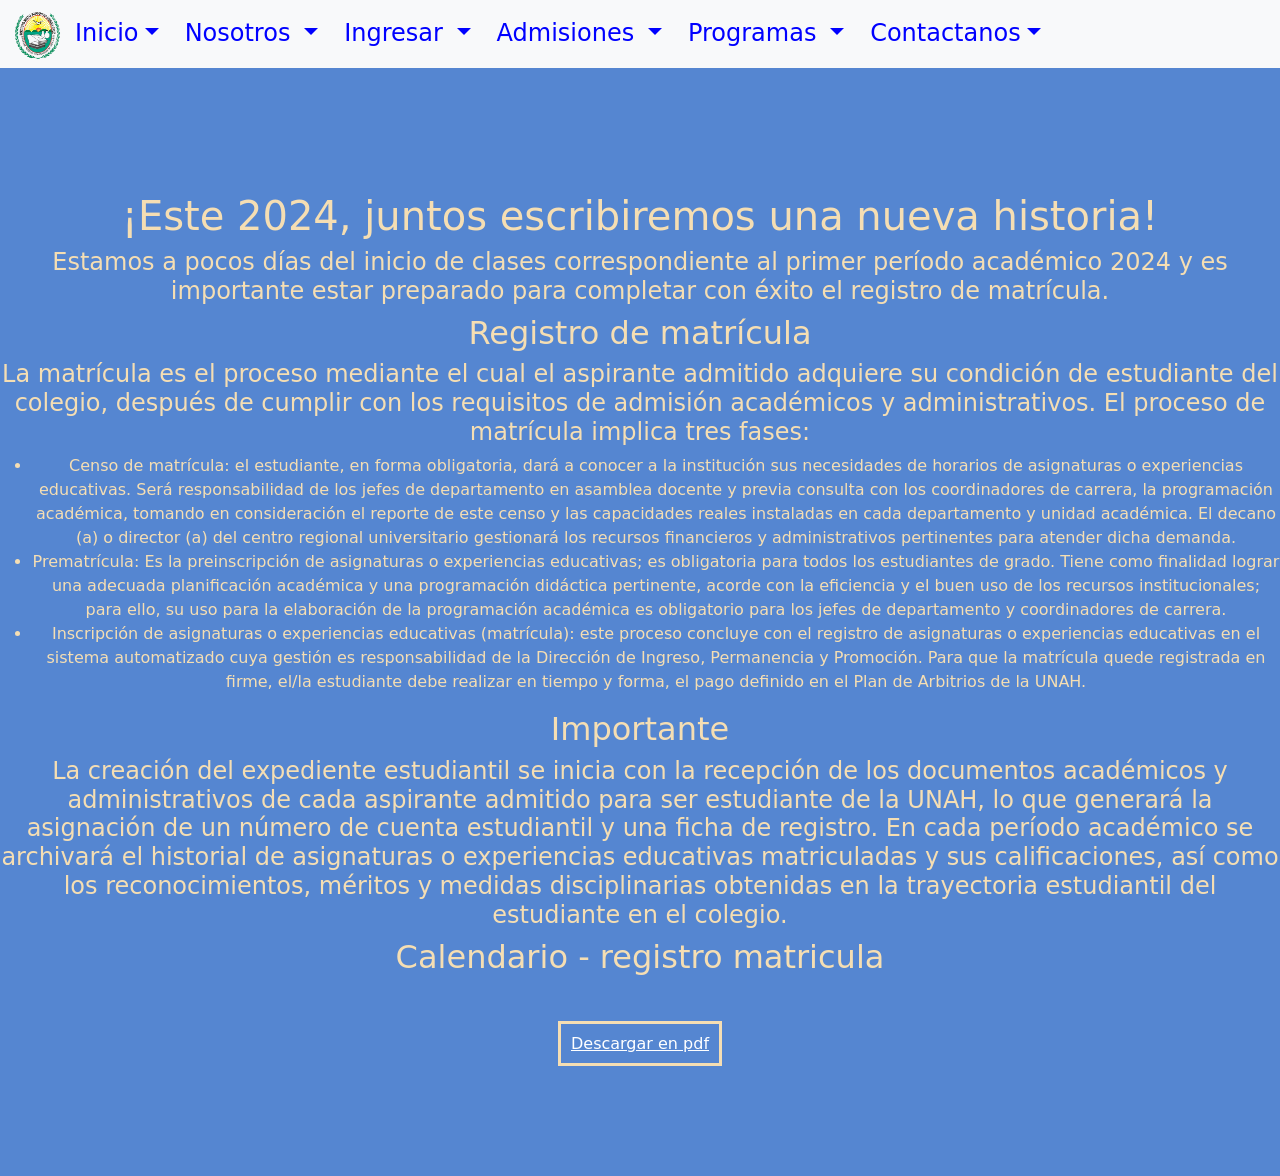
<file: vistas/matricula/matricula.html>
<!DOCTYPE html>
<html lang="en">
<head>
    <meta charset="UTF-8">
    <meta name="viewport" content="width=device-width, initial-scale=1.0">
    <title>Matricula</title>
    <link rel="stylesheet" href="../../assets/librerias/css/bootstrap.min.css" />
   <link rel="stylesheet" href="./matricula.css">
   <link rel="shortcut icon" href="../../assets/imagenes/favicon.png" type="image/x-icon">
</head>
<body> 

  <div class="cabecera">
    <nav class="navbar navbar-expand-lg bg-body-tertiary">
      <div class="container-fluid">
        <button
          class="navbar-toggler"
          type="button"
          data-bs-toggle="collapse"
          data-bs-target="#navbarTogglerDemo03"
          aria-controls="navbarTogglerDemo03"
          aria-expanded="false"
          aria-label="Toggle navigation">
          <span class="navbar-toggler-icon"></span>
        </button>
        <div class="collapse navbar-collapse" id="navbarTogglerDemo03">
          <ul class="navbar-nav me-auto mb-2 mb-lg-0">
            <li>
              <img
                src="../../assets/imagenes/AUC logo.png"
                alt="Logo"
                width="50"
                height="50"
                class="d-inline-block align-text-top" />
            </li>
  
            <li>
              <a class="btn dropdown-toggle peque" href="../inicio/inicio.html"
                >Inicio</a
              >
            </li>
            <li>
              <div class="dropdown-center peque">
                <button
                  class="btn dropdown-toggle peque"
                  type="button"
                  data-bs-toggle="dropdown"
                  aria-expanded="false">
                  Nosotros
                </button>
                <ul class="dropdown-menu">
                  <li> <a class="dropdown-item" href="../nosotros/nosotros.html">Quienes Somos</a></li>
                  <li><a class="dropdown-item" href="../nosotros/nosotros.html#mision">Misión y Visión</a></li>
                  <li><a class="dropdown-item" href="../nosotros/nosotros.html#historia">Nuestra Historia</a></li>
                  <li> <a class="dropdown-item" href="../nosotros/nosotros.html#organigrama">Organigrama</a> </li>
                  <li><a class="dropdown-item" href="../nosotros/nosotros.html#valores">Principios y Valores</a>
                  </li>
              </div>
            </li>
            <li>
              <div class="dropdown-center peque">
                <button
                  class="btn dropdown-toggle peque"
                  type="button"
                  data-bs-toggle="dropdown"
                  aria-expanded="false">
                  Ingresar
                </button>
                <ul class="dropdown-menu">
                  <li><a class="dropdown-item" href="../registro/registro.html">Registrarse?</a></li>
                  <li><a class="dropdown-item" href="../ingresar/ingresar.html">Acceso</a></li>
                </ul>
              </div>
            </li>
            <li>
              <div class="dropdown-center peque">
                <button
                  class="btn dropdown-toggle peque"
                  type="button"
                  data-bs-toggle="dropdown"
                  aria-expanded="false">
                  Admisiones
                  <ul class="dropdown-menu">
                    
                    <li><a class="dropdown-item" href="../admisiones/admisiones.html">Procesos de admision</a></li>
                    <li><a class="dropdown-item" href="../admisiones/admisiones.html">Requisitos de admisión</a></li>
                    <li><a class="dropdown-item" href="../admisiones/admisiones.html">Fechas de inscripción</a></li>
                    <li><a class="dropdown-item" href="../admisiones/admisiones.html">Recursos</a></li>

                  </ul>
                </div>
              </li>
              <li>
                <div class="dropdown-center peque">
                  <button
                    class="btn dropdown-toggle peque"
                    type="button"
                    data-bs-toggle="dropdown"
                    aria-expanded="false">
                  Programas
                </button>
                <ul class="dropdown-menu">
                  <li>
                    <a class="dropdown-item" href="../actividades/actividades.html">Actividades Escolares</a></li>
                  <li><a class="dropdown-item" href="../educativos/educativos.html">Programas Educativos</a></li>
                  <li><a class="dropdown-item" href="../academicos/academicos.html">Programas Academicos</a></li>
                </ul>
              </div>
            </li>
            <li><a class="btn dropdown-toggle peque" href="../contacto/contacto.html">Contactanos</a></li>
          </ul>
        </div>
      </div>
    </nav>
    <!-- FIN NAVBAR -->
  </div>
    <br><br><br><br><br><br><br><br>

  <h1>
    ¡Este 2024, juntos escribiremos una nueva historia!
  </h1>
  <h4>Estamos a pocos días del inicio de clases correspondiente al primer período académico 2024 y es importante estar preparado para completar con éxito el registro de matrícula.</h4>

  <h2>Registro de matrícula</h2>
  <h4>La matrícula es el proceso mediante el cual el aspirante admitido adquiere su condición de estudiante del colegio, después de cumplir con los requisitos de admisión académicos y administrativos. El proceso de matrícula implica tres fases:</h4>

  <ul>
    <li>Censo de matrícula: el estudiante, en forma obligatoria, dará a conocer a la institución sus necesidades de horarios de asignaturas o experiencias educativas. Será responsabilidad de los jefes de departamento en asamblea docente y previa consulta con los coordinadores de carrera, la programación académica, tomando en consideración el reporte de este censo y las capacidades reales instaladas en cada departamento y unidad académica. El decano (a) o director (a) del centro regional universitario gestionará los recursos financieros y administrativos pertinentes para atender dicha demanda.</li>
    <li>Prematrícula: Es la preinscripción de asignaturas o experiencias educativas; es obligatoria para todos los estudiantes de grado. Tiene como finalidad lograr una adecuada planificación académica y una programación didáctica pertinente, acorde con la eficiencia y el buen uso de los recursos institucionales; para ello, su uso para la elaboración de la programación académica es obligatorio para los jefes de departamento y coordinadores de carrera.</li>
    <li>Inscripción de asignaturas o experiencias educativas (matrícula): este proceso concluye con el registro de asignaturas o experiencias educativas en el sistema automatizado cuya gestión es responsabilidad de la Dirección de Ingreso, Permanencia y Promoción. Para que la matrícula quede registrada en firme, el/la estudiante debe realizar en tiempo y forma, el pago definido en el Plan de Arbitrios de la UNAH.</li>
  </ul>

  <h2>Importante</h2>
  <h4>
    La creación del expediente estudiantil se inicia con la recepción de los documentos académicos y administrativos de cada aspirante admitido para ser estudiante de la UNAH, lo que generará la asignación de un número de cuenta estudiantil y una ficha de registro. En cada período académico se archivará el historial de asignaturas o experiencias educativas matriculadas y sus calificaciones, así como los reconocimientos, méritos y medidas disciplinarias obtenidas en la trayectoria estudiantil del estudiante en el colegio.
  </h4>


  <h2>Calendario - registro matricula</h2>
  <br><br>
  <a style="margin: 5ps; padding: 10px; border:solid wheat;  color: white;" href="./pdf/1.pdf" download="" >Descargar en pdf</a>


  <br><br><br><br><br><br>

  <script src="../../assets/librerias/js/popper.min.js"></script>
  <script src="../../assets/librerias/js/bootstrap.min.js"></script>
  

    </body>
    </html>
</file>
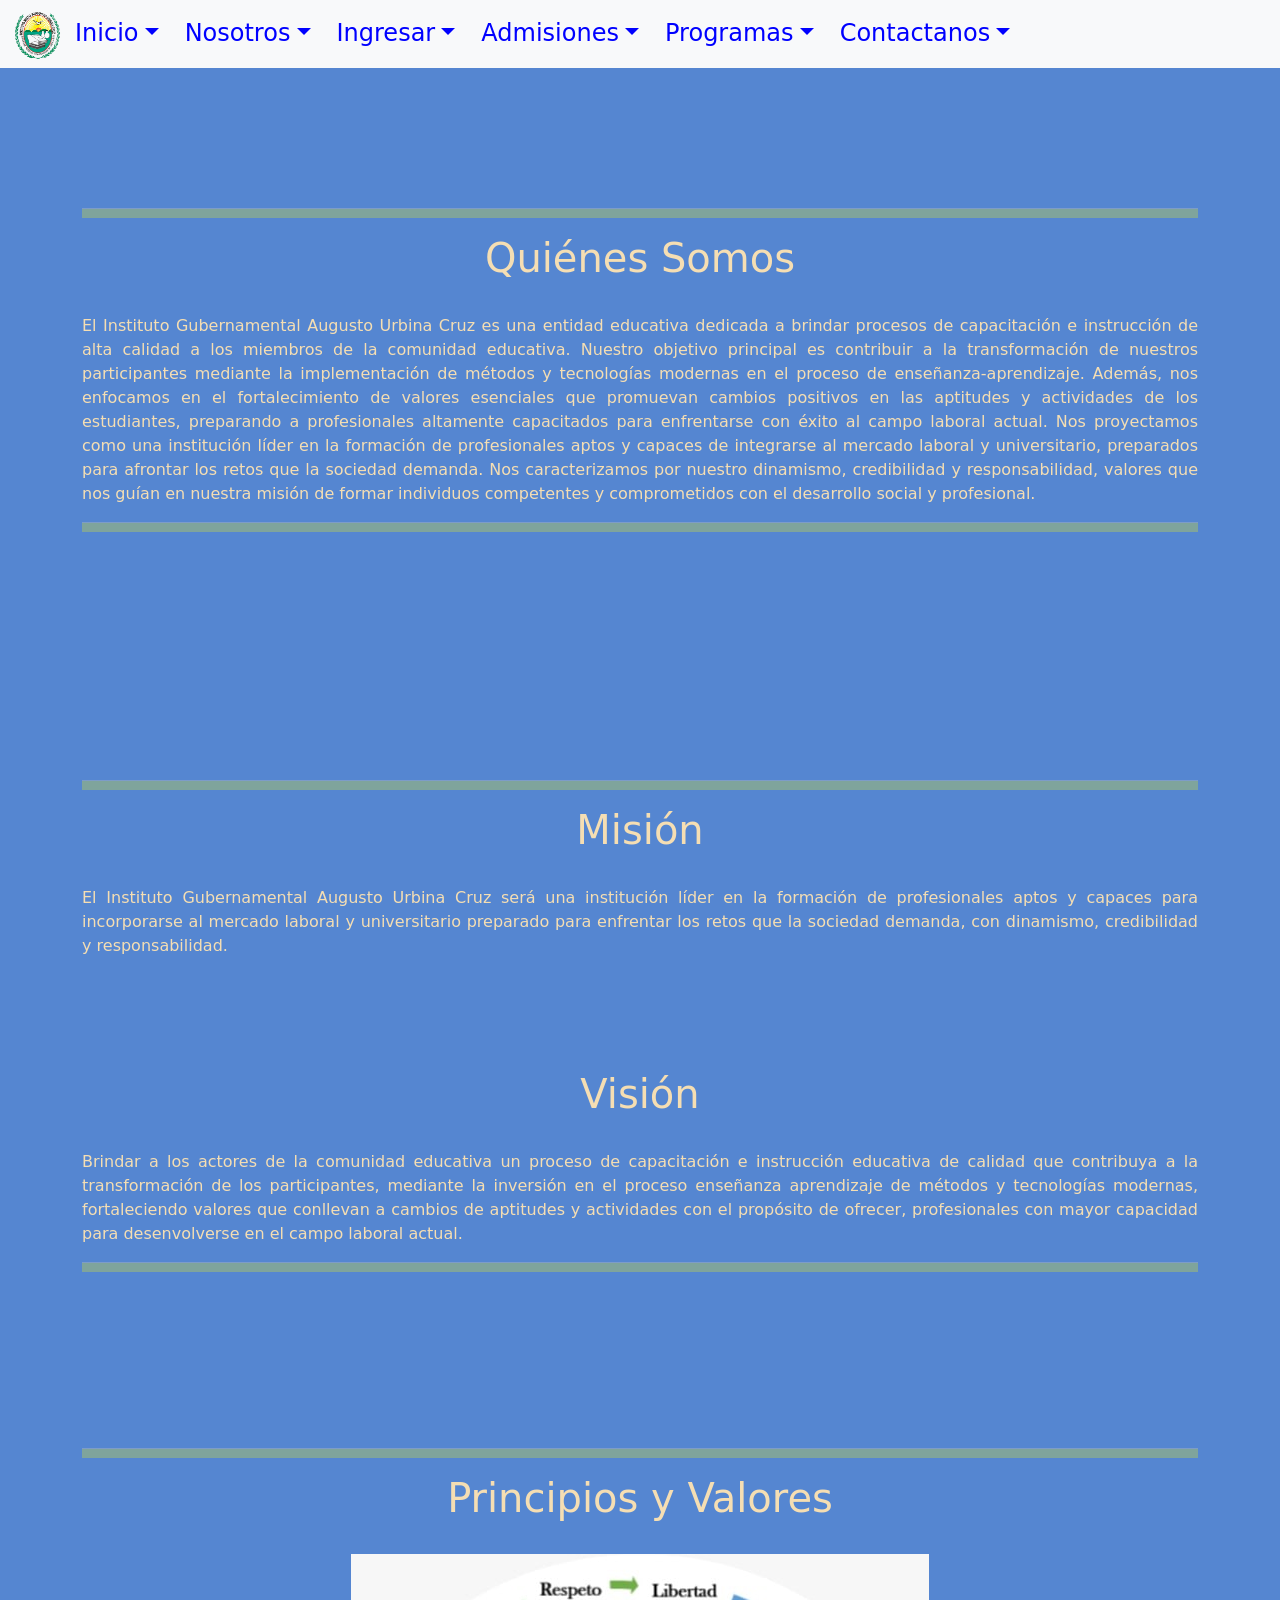
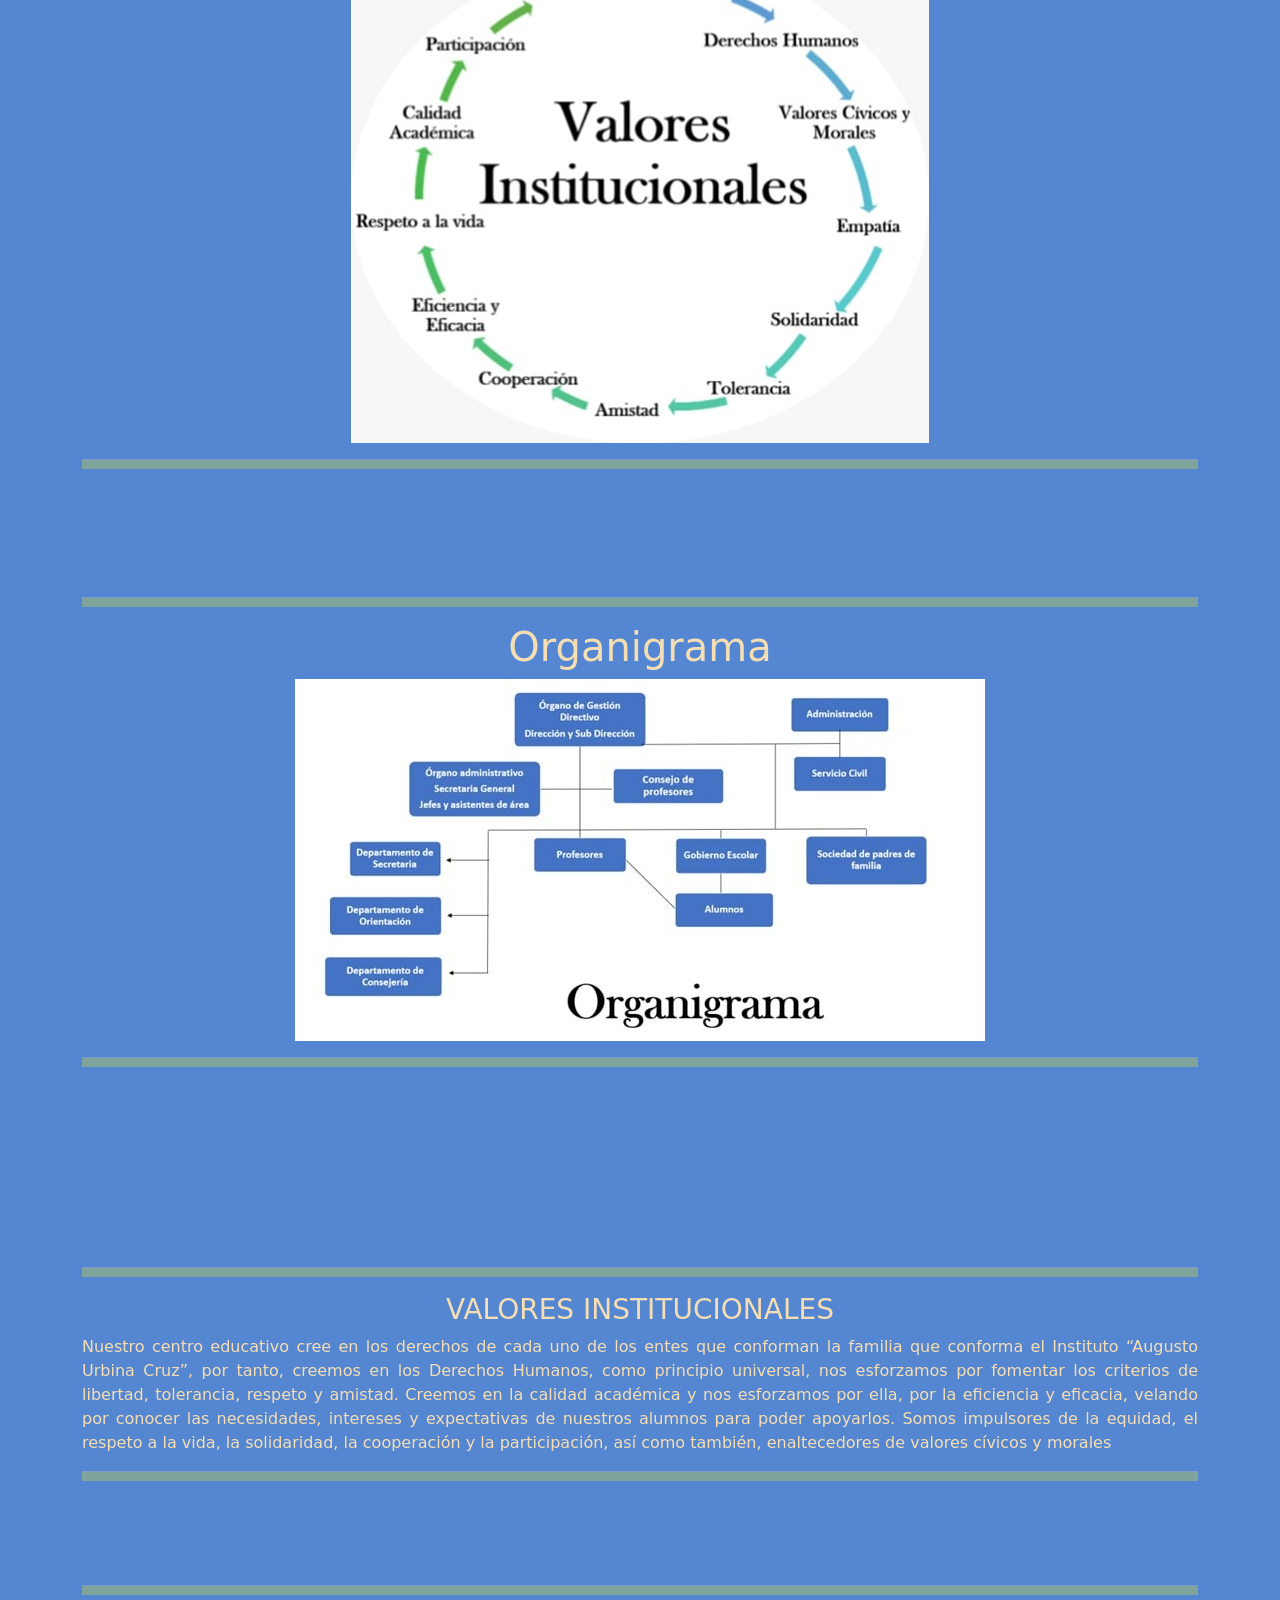
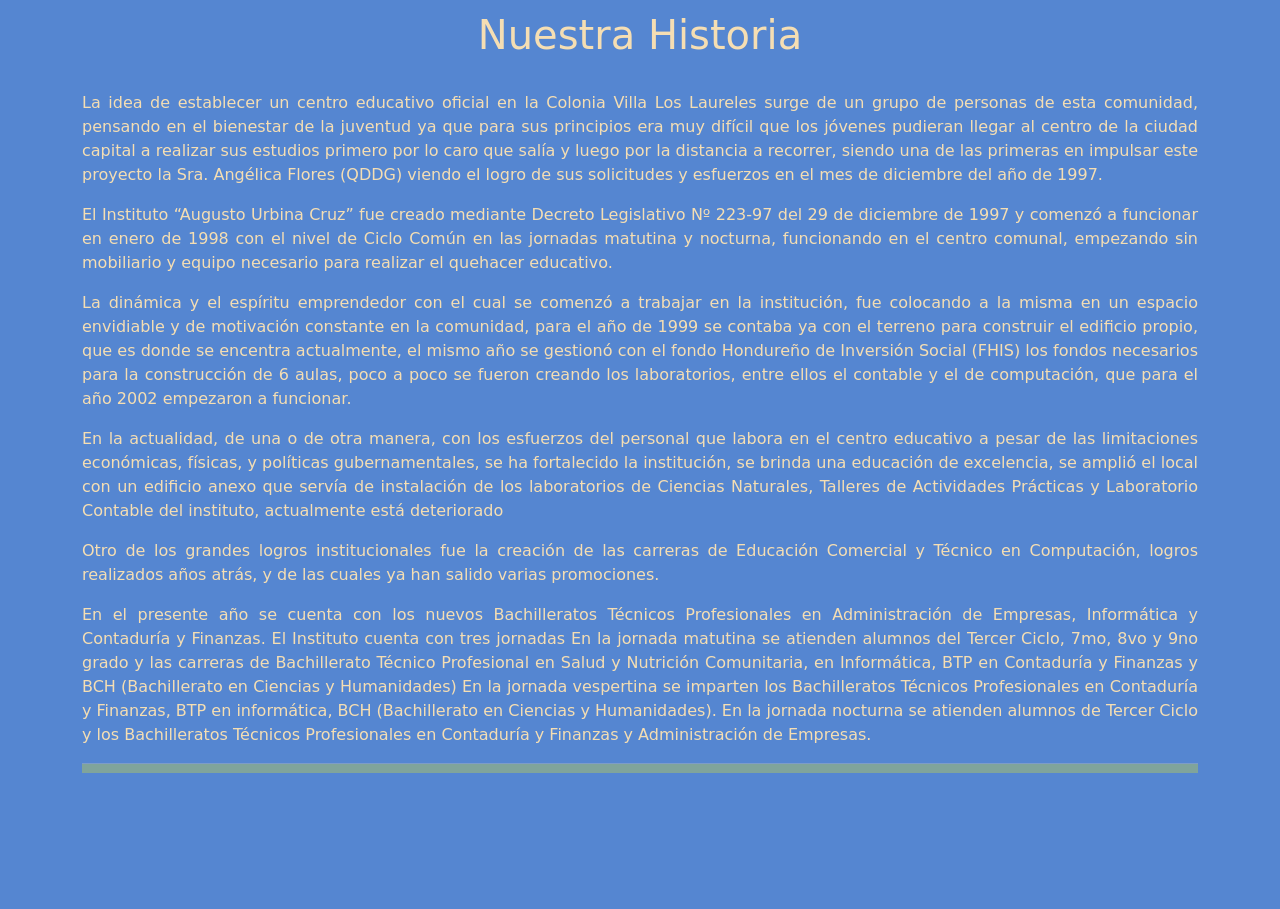
<file: vistas/nosotros/nosotros.html>
<!DOCTYPE html><html lang="en"><head><meta charset="UTF-8"><meta name="viewport" content="width=device-width,initial-scale=1"><title>Nosotros</title><link rel="stylesheet" href="../../assets/librerias/css/bootstrap.min.css"><link rel="stylesheet" href="./nosotros.css"><link rel="shortcut icon" href="../../assets/imagenes/favicon.png" type="image/x-icon"></head><body><div class="cabecera"><nav class="navbar navbar-expand-lg bg-body-tertiary"><div class="container-fluid"><button class="navbar-toggler" type="button" data-bs-toggle="collapse" data-bs-target="#navbarTogglerDemo03" aria-controls="navbarTogglerDemo03" aria-expanded="false" aria-label="Toggle navigation"><span class="navbar-toggler-icon"></span></button><div class="collapse navbar-collapse" id="navbarTogglerDemo03"><ul class="navbar-nav me-auto mb-2 mb-lg-0"><li><img src="../../assets/imagenes/AUC logo.png" alt="Logo" width="50" height="50" class="d-inline-block align-text-top"></li><li><a class="btn dropdown-toggle peque" href="../inicio/inicio.html">Inicio</a></li><li><div class="dropdown-center peque"><button class="btn dropdown-toggle peque" type="button" data-bs-toggle="dropdown" aria-expanded="false">Nosotros</button><ul class="dropdown-menu"><li><a class="dropdown-item" href="../nosotros/nosotros.html#somos">Quienes Somos</a></li><li><a class="dropdown-item" href="../nosotros/nosotros.html#mision">Misión y Visión</a></li><li><a class="dropdown-item" href="../nosotros/nosotros.html#historia">Nuestra Historia</a></li><li><a class="dropdown-item" href="../nosotros/nosotros.html#organigrama">Organigrama</a></li><li><a class="dropdown-item" href="../nosotros/nosotros.html#valores">Principios y Valores</a></li></ul></div></li><li><div class="dropdown-center peque"><button class="btn dropdown-toggle peque" type="button" data-bs-toggle="dropdown" aria-expanded="false">Ingresar</button><ul class="dropdown-menu"><li><a class="dropdown-item" href="../registro/registro.html">Registrarse?</a></li><li><a class="dropdown-item" href="../ingresar/ingresar.html">Acceso</a></li></ul></div></li><li><div class="dropdown-center peque"><button class="btn dropdown-toggle peque" type="button" data-bs-toggle="dropdown" aria-expanded="false">Admisiones</button><ul class="dropdown-menu"><li><a class="dropdown-item" href="../procesoAdmision/proceso.html">Procesos de Admisión</a></li><li><a class="dropdown-item" href="../requisitos/requisitos.html">Requisitos de Admisión</a></li><li><a class="dropdown-item" href="../recursos/recursos.html">Recursos</a></li></ul></div></li><li><div class="dropdown-center peque"><button class="btn dropdown-toggle peque" type="button" data-bs-toggle="dropdown" aria-expanded="false">Programas</button><ul class="dropdown-menu"><li><a class="dropdown-item" href="../actividades/actividades.html">Actividades Escolares</a></li><li><a class="dropdown-item" href="../educativos/educativos.html">Programas Educativos</a></li><li><a class="dropdown-item" href="../academicos/academicos.html">Programas Academicos</a></li></ul></div></li><li><a class="btn dropdown-toggle peque" href="../contacto/contacto.html">Contactanos</a></li></ul></div></div></nav><br><br><br><br></div><br><br><br><div class="container"><br><br><section id="somos"><br><br><br><b><hr></b><center><h1>Quiénes Somos</h1></center><br><p>El Instituto Gubernamental Augusto Urbina Cruz es una entidad educativa dedicada a brindar procesos de capacitación e instrucción de alta calidad a los miembros de la comunidad educativa. Nuestro objetivo principal es contribuir a la transformación de nuestros participantes mediante la implementación de métodos y tecnologías modernas en el proceso de enseñanza-aprendizaje. Además, nos enfocamos en el fortalecimiento de valores esenciales que promuevan cambios positivos en las aptitudes y actividades de los estudiantes, preparando a profesionales altamente capacitados para enfrentarse con éxito al campo laboral actual. Nos proyectamos como una institución líder en la formación de profesionales aptos y capaces de integrarse al mercado laboral y universitario, preparados para afrontar los retos que la sociedad demanda. Nos caracterizamos por nuestro dinamismo, credibilidad y responsabilidad, valores que nos guían en nuestra misión de formar individuos competentes y comprometidos con el desarrollo social y profesional.</p><b><hr></b></section><br><br><br><br><br><section id="mision"><br><br><br><br><b><hr></b><center><h1>Misión</h1></center><br><p>El Instituto Gubernamental Augusto Urbina Cruz será una institución líder en la formación de profesionales aptos y capaces para incorporarse al mercado laboral y universitario preparado para enfrentar los retos que la sociedad demanda, con dinamismo, credibilidad y responsabilidad.</p><br><br><br><br><center><h1>Visión</h1></center><br><p>Brindar a los actores de la comunidad educativa un proceso de capacitación e instrucción educativa de calidad que contribuya a la transformación de los participantes, mediante la inversión en el proceso enseñanza aprendizaje de métodos y tecnologías modernas, fortaleciendo valores que conllevan a cambios de aptitudes y actividades con el propósito de ofrecer, profesionales con mayor capacidad para desenvolverse en el campo laboral actual.</p><b><hr></b><br><br></section><section id="valores"><br><br><br><br><b><hr></b><h1>Principios y Valores</h1><br><img src="../../assets/imagenes/valores.jpeg" alt=""><b><hr></b></section><section id="organigrama"><br><br><br><br><b><hr></b><h1>Organigrama</h1><img src="../../assets/imagenes/organigrama.jpg" alt=""><b><hr></b></section><br><br><br><br><br><br><br><b><hr></b><center><h3>VALORES INSTITUCIONALES</h3></center><p>Nuestro centro educativo cree en los derechos de cada uno de los entes que conforman la familia que conforma el Instituto “Augusto Urbina Cruz”, por tanto, creemos en los Derechos Humanos, como principio universal, nos esforzamos por fomentar los criterios de libertad, tolerancia, respeto y amistad. Creemos en la calidad académica y nos esforzamos por ella, por la eficiencia y eficacia, velando por conocer las necesidades, intereses y expectativas de nuestros alumnos para poder apoyarlos. Somos impulsores de la equidad, el respeto a la vida, la solidaridad, la cooperación y la participación, así como también, enaltecedores de valores cívicos y morales</p><b><hr></b><section id="historia"><br><br><br><b><hr></b><center><h1>Nuestra Historia</h1></center><br><p>La idea de establecer un centro educativo oficial en la Colonia Villa Los Laureles surge de un grupo de personas de esta comunidad, pensando en el bienestar de la juventud ya que para sus principios era muy difícil que los jóvenes pudieran llegar al centro de la ciudad capital a realizar sus estudios primero por lo caro que salía y luego por la distancia a recorrer, siendo una de las primeras en impulsar este proyecto la Sra. Angélica Flores (QDDG) viendo el logro de sus solicitudes y esfuerzos en el mes de diciembre del año de 1997.</p><p>El Instituto “Augusto Urbina Cruz” fue creado mediante Decreto Legislativo Nº 223-97 del 29 de diciembre de 1997 y comenzó a funcionar en enero de 1998 con el nivel de Ciclo Común en las jornadas matutina y nocturna, funcionando en el centro comunal, empezando sin mobiliario y equipo necesario para realizar el quehacer educativo.</p><p>La dinámica y el espíritu emprendedor con el cual se comenzó a trabajar en la institución, fue colocando a la misma en un espacio envidiable y de motivación constante en la comunidad, para el año de 1999 se contaba ya con el terreno para construir el edificio propio, que es donde se encentra actualmente, el mismo año se gestionó con el fondo Hondureño de Inversión Social (FHIS) los fondos necesarios para la construcción de 6 aulas, poco a poco se fueron creando los laboratorios, entre ellos el contable y el de computación, que para el año 2002 empezaron a funcionar.</p><p>En la actualidad, de una o de otra manera, con los esfuerzos del personal que labora en el centro educativo a pesar de las limitaciones económicas, físicas, y políticas gubernamentales, se ha fortalecido la institución, se brinda una educación de excelencia, se amplió el local con un edificio anexo que servía de instalación de los laboratorios de Ciencias Naturales, Talleres de Actividades Prácticas y Laboratorio Contable del instituto, actualmente está deteriorado</p><p>Otro de los grandes logros institucionales fue la creación de las carreras de Educación Comercial y Técnico en Computación, logros realizados años atrás, y de las cuales ya han salido varias promociones.</p><p>En el presente año se cuenta con los nuevos Bachilleratos Técnicos Profesionales en Administración de Empresas, Informática y Contaduría y Finanzas. El Instituto cuenta con tres jornadas En la jornada matutina se atienden alumnos del Tercer Ciclo, 7mo, 8vo y 9no grado y las carreras de Bachillerato Técnico Profesional en Salud y Nutrición Comunitaria, en Informática, BTP en Contaduría y Finanzas y BCH (Bachillerato en Ciencias y Humanidades) En la jornada vespertina se imparten los Bachilleratos Técnicos Profesionales en Contaduría y Finanzas, BTP en informática, BCH (Bachillerato en Ciencias y Humanidades). En la jornada nocturna se atienden alumnos de Tercer Ciclo y los Bachilleratos Técnicos Profesionales en Contaduría y Finanzas y Administración de Empresas.</p><b><hr></b></section><br><br><br><br><br></div><script src="../../assets/librerias/js/popper.min.js"></script><script src="../../assets/librerias/js/bootstrap.min.js"></script></body></html>
</file>
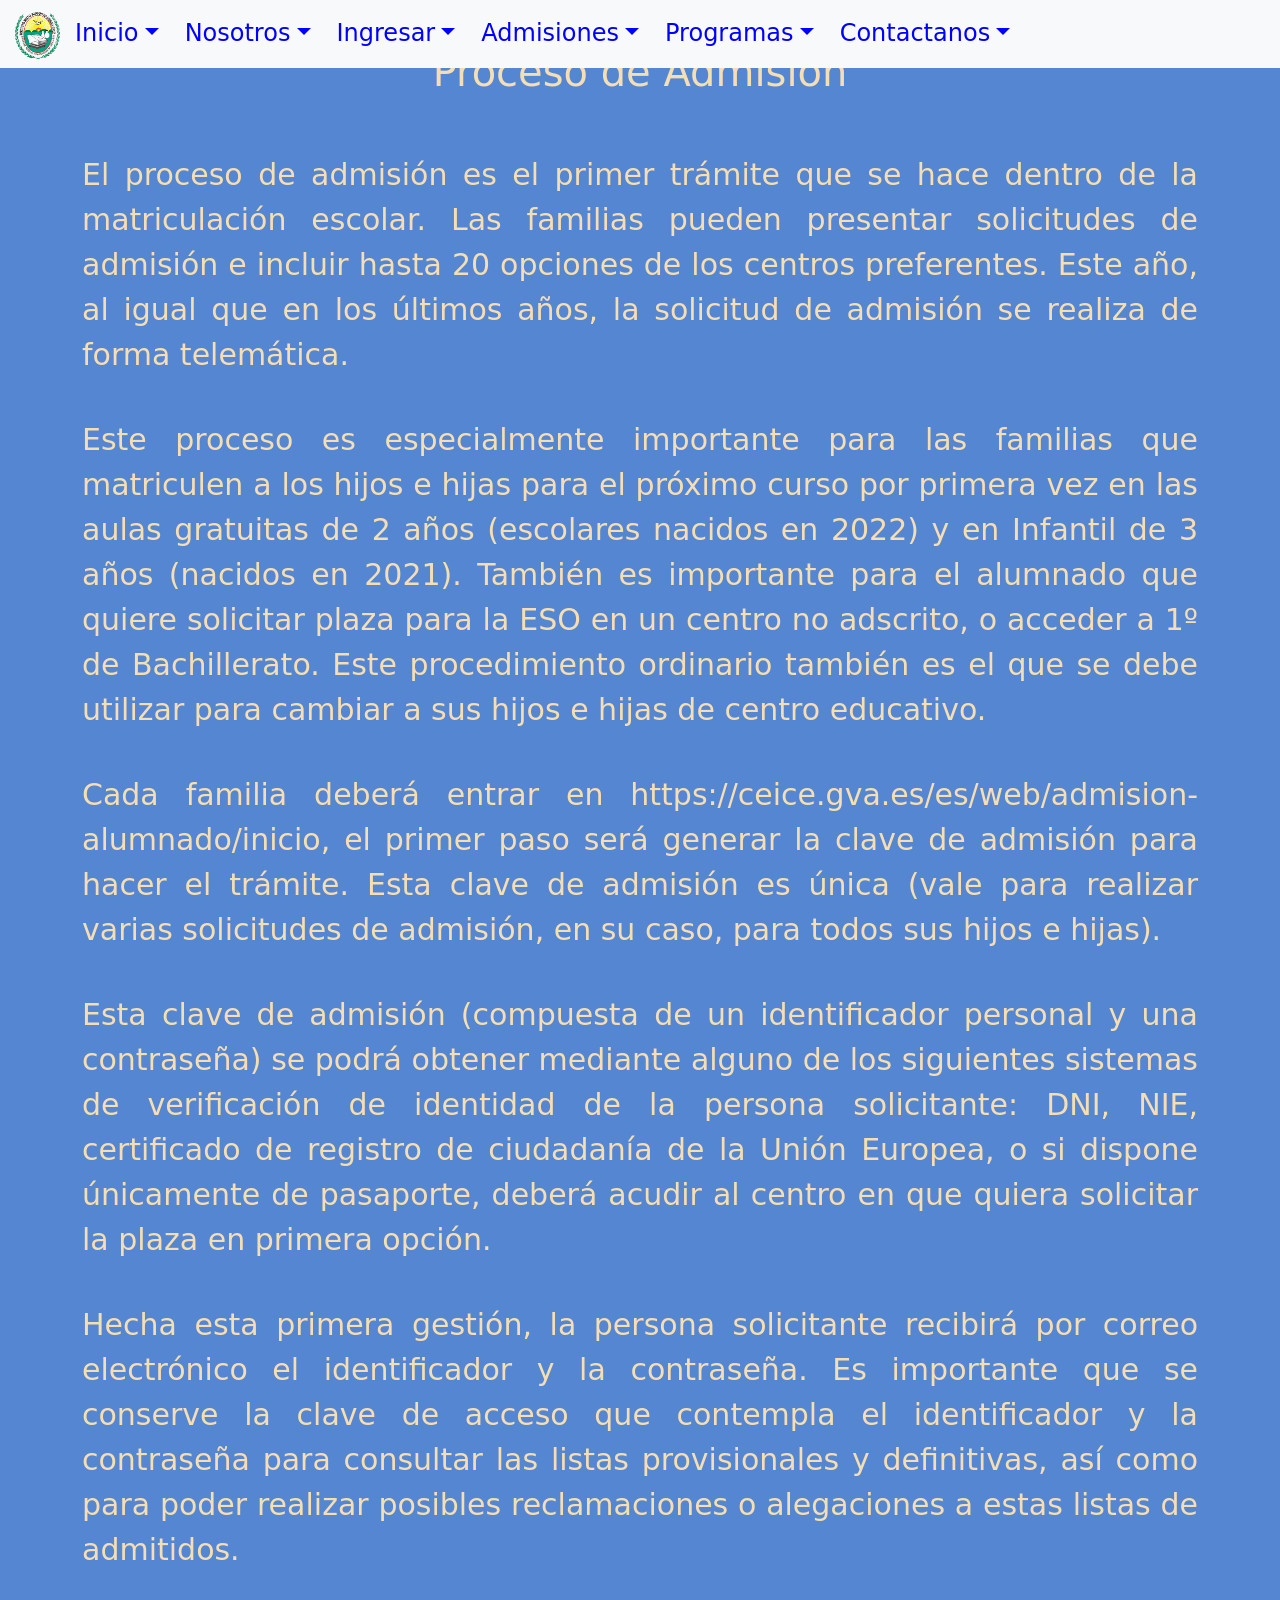
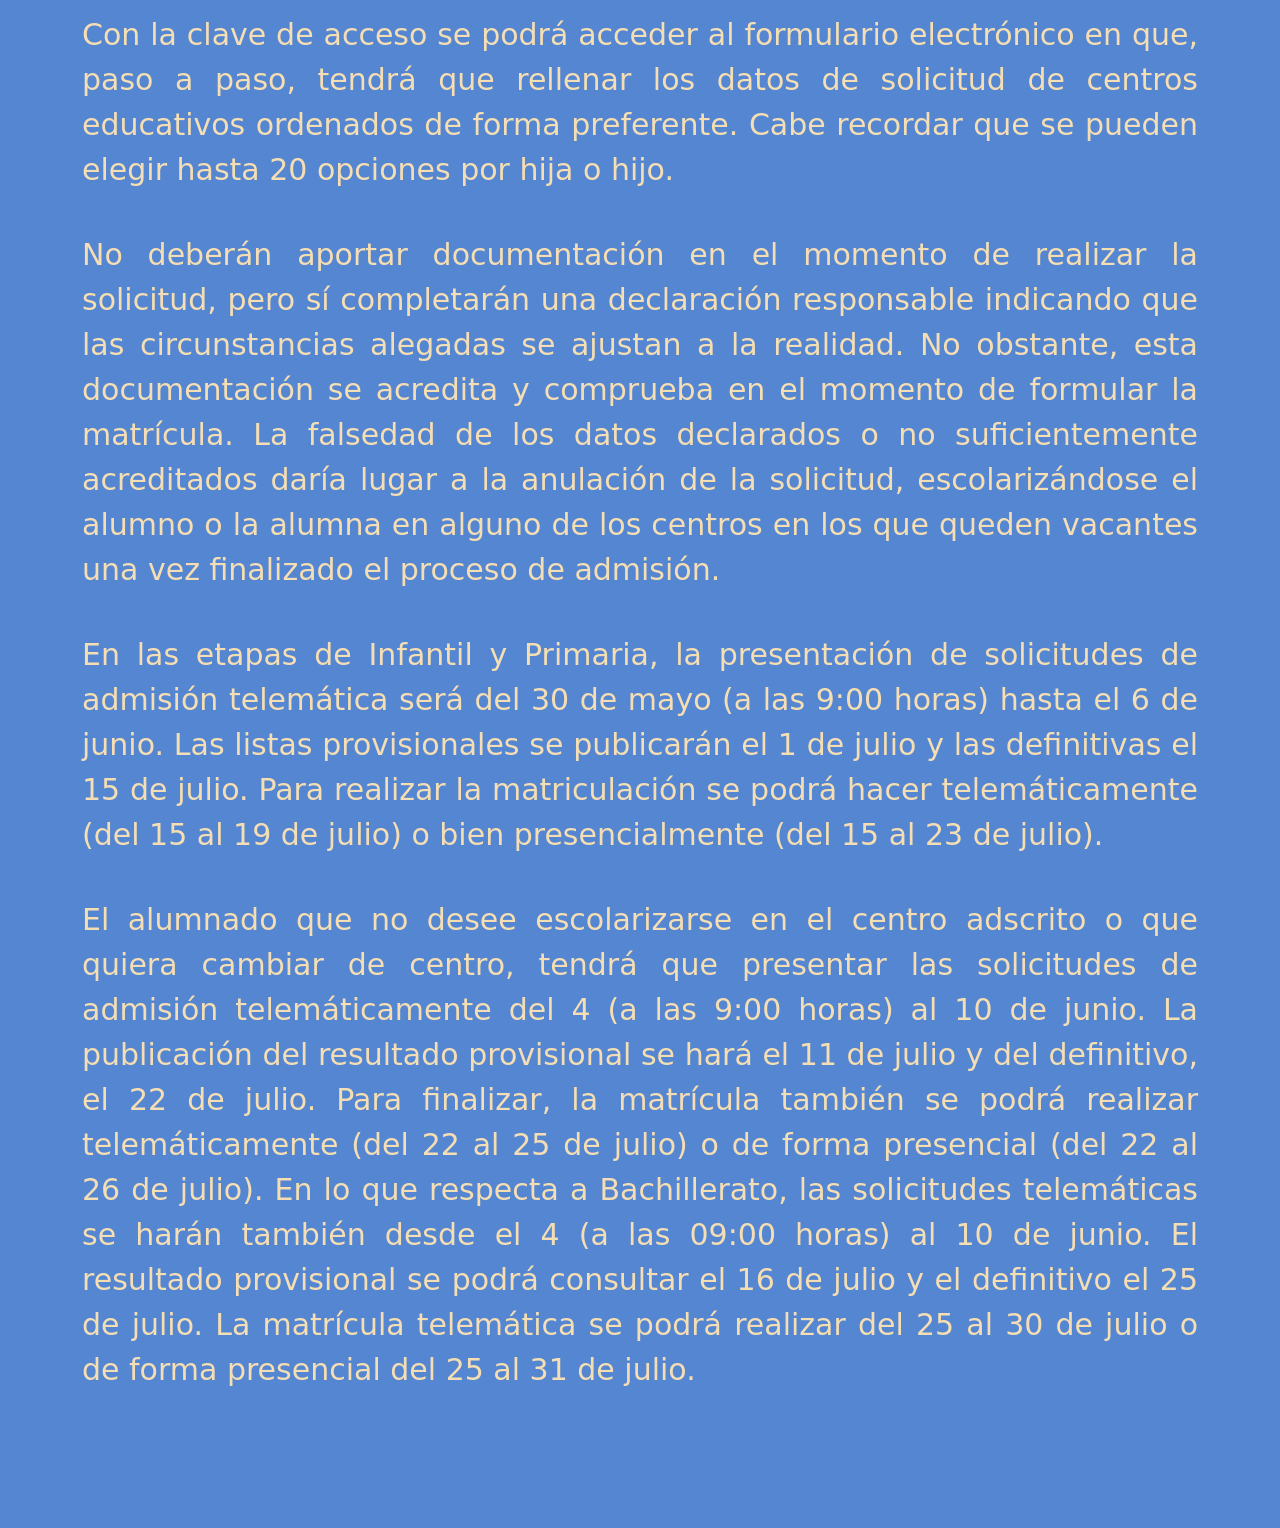
<file: vistas/procesoAdmision/proceso.html>
<!DOCTYPE html><html lang="en"><head><meta charset="UTF-8"><meta name="viewport" content="width=device-width,initial-scale=1"><title>Admisiones</title><link rel="stylesheet" href="../../assets/librerias/css/bootstrap.min.css"><link rel="stylesheet" href="./proceso.css"><link rel="shortcut icon" href="../../assets/imagenes/favicon.png" type="image/x-icon"></head><body><div class="cabecera"><nav class="navbar navbar-expand-lg bg-body-tertiary"><div class="container-fluid"><button class="navbar-toggler" type="button" data-bs-toggle="collapse" data-bs-target="#navbarTogglerDemo03" aria-controls="navbarTogglerDemo03" aria-expanded="false" aria-label="Toggle navigation"><span class="navbar-toggler-icon"></span></button><div class="collapse navbar-collapse" id="navbarTogglerDemo03"><ul class="navbar-nav me-auto mb-2 mb-lg-0"><li><img src="../../assets/imagenes/AUC logo.png" alt="Logo" width="50" height="50" class="d-inline-block align-text-top"></li><li><a class="btn dropdown-toggle peque" href="../inicio/inicio.html">Inicio</a></li><li><div class="dropdown-center peque"><button class="btn dropdown-toggle peque" type="button" data-bs-toggle="dropdown" aria-expanded="false">Nosotros</button><ul class="dropdown-menu"><li><a class="dropdown-item" href="../nosotros/nosotros.html#somos">Quienes Somos</a></li><li><a class="dropdown-item" href="../nosotros/nosotros.html#mision">Misión y Visión</a></li><li><a class="dropdown-item" href="../nosotros/nosotros.html#historia">Nuestra Historia</a></li><li><a class="dropdown-item" href="../nosotros/nosotros.html#organigrama">Organigrama</a></li><li><a class="dropdown-item" href="../nosotros/nosotros.html#valores">Principios y Valores</a></li></ul></div></li><li><div class="dropdown-center peque"><button class="btn dropdown-toggle peque" type="button" data-bs-toggle="dropdown" aria-expanded="false">Ingresar</button><ul class="dropdown-menu"><li><a class="dropdown-item" href="../registro/registro.html">Registrarse?</a></li><li><a class="dropdown-item" href="../ingresar/ingresar.html">Acceso</a></li></ul></div></li><li><div class="dropdown-center peque"><button class="btn dropdown-toggle peque" type="button" data-bs-toggle="dropdown" aria-expanded="false">Admisiones</button><ul class="dropdown-menu"><li><a class="dropdown-item" href="../procesoAdmision/proceso.html">Procesos de Admisión</a></li><li><a class="dropdown-item" href="../requisitos/requisitos.html">Requisitos de Admisión</a></li><li><a class="dropdown-item" href="../recursos/recursos.html">Recursos</a></li></ul></div></li><li><div class="dropdown-center peque"><button class="btn dropdown-toggle peque" type="button" data-bs-toggle="dropdown" aria-expanded="false">Programas</button><ul class="dropdown-menu"><li><a class="dropdown-item" href="../actividades/actividades.html">Actividades Escolares</a></li><li><a class="dropdown-item" href="../educativos/educativos.html">Programas Educativos</a></li><li><a class="dropdown-item" href="../academicos/academicos.html">Programas Academicos</a></li></ul></div></li><li><a class="btn dropdown-toggle peque" href="../contacto/contacto.html">Contactanos</a></li></ul></div></div></nav><br><br><br><br></div><div class="container"><br><br><h1>Proceso de Admisión</h1><br><br><p>El proceso de admisión es el primer trámite que se hace dentro de la matriculación escolar. Las familias pueden presentar solicitudes de admisión e incluir hasta 20 opciones de los centros preferentes. Este año, al igual que en los últimos años, la solicitud de admisión se realiza de forma telemática.</p><br><p>Este proceso es especialmente importante para las familias que matriculen a los hijos e hijas para el próximo curso por primera vez en las aulas gratuitas de 2 años (escolares nacidos en 2022) y en Infantil de 3 años (nacidos en 2021). También es importante para el alumnado que quiere solicitar plaza para la ESO en un centro no adscrito, o acceder a 1º de Bachillerato. Este procedimiento ordinario también es el que se debe utilizar para cambiar a sus hijos e hijas de centro educativo.</p><br><p>Cada familia deberá entrar en https://ceice.gva.es/es/web/admision-alumnado/inicio, el primer paso será generar la clave de admisión para hacer el trámite. Esta clave de admisión es única (vale para realizar varias solicitudes de admisión, en su caso, para todos sus hijos e hijas).</p><br><p>Esta clave de admisión (compuesta de un identificador personal y una contraseña) se podrá obtener mediante alguno de los siguientes sistemas de verificación de identidad de la persona solicitante: DNI, NIE, certificado de registro de ciudadanía de la Unión Europea, o si dispone únicamente de pasaporte, deberá acudir al centro en que quiera solicitar la plaza en primera opción.</p><br><p>Hecha esta primera gestión, la persona solicitante recibirá por correo electrónico el identificador y la contraseña. Es importante que se conserve la clave de acceso que contempla el identificador y la contraseña para consultar las listas provisionales y definitivas, así como para poder realizar posibles reclamaciones o alegaciones a estas listas de admitidos.</p><br><p>Con la clave de acceso se podrá acceder al formulario electrónico en que, paso a paso, tendrá que rellenar los datos de solicitud de centros educativos ordenados de forma preferente. Cabe recordar que se pueden elegir hasta 20 opciones por hija o hijo.</p><br><p>No deberán aportar documentación en el momento de realizar la solicitud, pero sí completarán una declaración responsable indicando que las circunstancias alegadas se ajustan a la realidad. No obstante, esta documentación se acredita y comprueba en el momento de formular la matrícula. La falsedad de los datos declarados o no suficientemente acreditados daría lugar a la anulación de la solicitud, escolarizándose el alumno o la alumna en alguno de los centros en los que queden vacantes una vez finalizado el proceso de admisión.</p><br><p>En las etapas de Infantil y Primaria, la presentación de solicitudes de admisión telemática será del 30 de mayo (a las 9:00 horas) hasta el 6 de junio. Las listas provisionales se publicarán el 1 de julio y las definitivas el 15 de julio. Para realizar la matriculación se podrá hacer telemáticamente (del 15 al 19 de julio) o bien presencialmente (del 15 al 23 de julio).</p><br><p>El alumnado que no desee escolarizarse en el centro adscrito o que quiera cambiar de centro, tendrá que presentar las solicitudes de admisión telemáticamente del 4 (a las 9:00 horas) al 10 de junio. La publicación del resultado provisional se hará el 11 de julio y del definitivo, el 22 de julio. Para finalizar, la matrícula también se podrá realizar telemáticamente (del 22 al 25 de julio) o de forma presencial (del 22 al 26 de julio). En lo que respecta a Bachillerato, las solicitudes telemáticas se harán también desde el 4 (a las 09:00 horas) al 10 de junio. El resultado provisional se podrá consultar el 16 de julio y el definitivo el 25 de julio. La matrícula telemática se podrá realizar del 25 al 30 de julio o de forma presencial del 25 al 31 de julio.</p><br><br><br><br><br></div><script src="../../assets/librerias/js/popper.min.js"></script><script src="../../assets/librerias/js/bootstrap.min.js"></script></body></html>
</file>
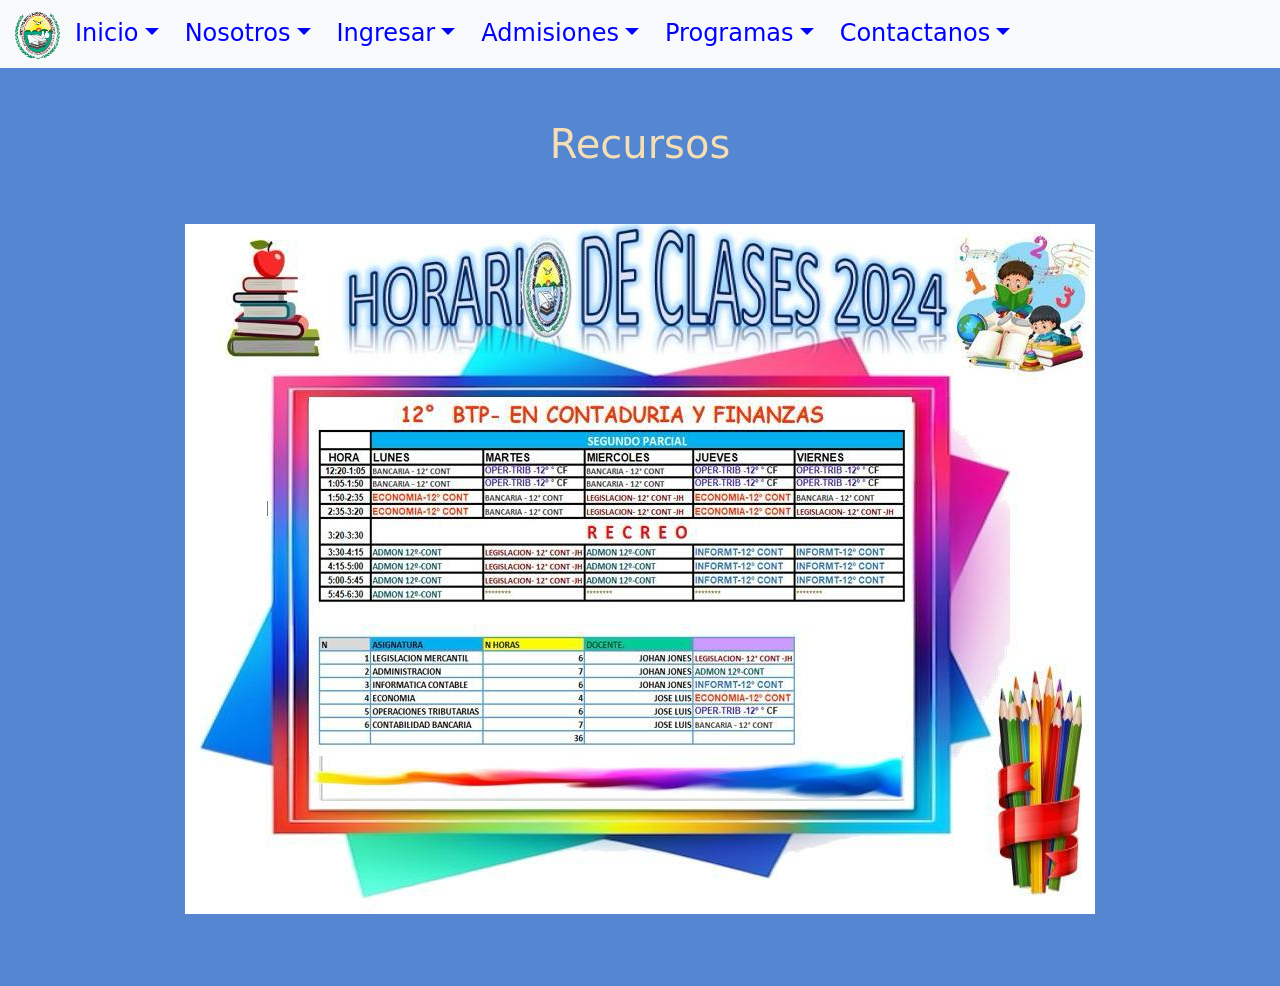
<file: vistas/recursos/recursos.html>
<!DOCTYPE html><html lang="en"><head><meta charset="UTF-8"><meta name="viewport" content="width=device-width,initial-scale=1"><title>Contactanos</title><link rel="stylesheet" href="../../assets/librerias/css/bootstrap.min.css"><link rel="stylesheet" href="./recursos.css"><link rel="shortcut icon" href="../../assets/imagenes/favicon.png" type="image/x-icon"></head><body><div class="cabecera"><nav class="navbar navbar-expand-lg bg-body-tertiary"><div class="container-fluid"><button class="navbar-toggler" type="button" data-bs-toggle="collapse" data-bs-target="#navbarTogglerDemo03" aria-controls="navbarTogglerDemo03" aria-expanded="false" aria-label="Toggle navigation"><span class="navbar-toggler-icon"></span></button><div class="collapse navbar-collapse" id="navbarTogglerDemo03"><ul class="navbar-nav me-auto mb-2 mb-lg-0"><li><img src="../../assets/imagenes/AUC logo.png" alt="Logo" width="50" height="50" class="d-inline-block align-text-top"></li><li><a class="btn dropdown-toggle peque" href="../inicio/inicio.html">Inicio</a></li><li><div class="dropdown-center peque"><button class="btn dropdown-toggle peque" type="button" data-bs-toggle="dropdown" aria-expanded="false">Nosotros</button><ul class="dropdown-menu"><li><a class="dropdown-item" href="../nosotros/nosotros.html#somos">Quienes Somos</a></li><li><a class="dropdown-item" href="../nosotros/nosotros.html#mision">Misión y Visión</a></li><li><a class="dropdown-item" href="../nosotros/nosotros.html#historia">Nuestra Historia</a></li><li><a class="dropdown-item" href="../nosotros/nosotros.html#organigrama">Organigrama</a></li><li><a class="dropdown-item" href="../nosotros/nosotros.html#valores">Principios y Valores</a></li></ul></div></li><li><div class="dropdown-center peque"><button class="btn dropdown-toggle peque" type="button" data-bs-toggle="dropdown" aria-expanded="false">Ingresar</button><ul class="dropdown-menu"><li><a class="dropdown-item" href="../registro/registro.html">Registrarse?</a></li><li><a class="dropdown-item" href="../ingresar/ingresar.html">Acceso</a></li></ul></div></li><li><div class="dropdown-center peque"><button class="btn dropdown-toggle peque" type="button" data-bs-toggle="dropdown" aria-expanded="false">Admisiones</button><ul class="dropdown-menu"><li><a class="dropdown-item" href="../procesoAdmision/proceso.html">Procesos de Admisión</a></li><li><a class="dropdown-item" href="../requisitos/requisitos.html">Requisitos de Admisión</a></li><li><a class="dropdown-item" href="../recursos/recursos.html">Recursos</a></li></ul></div></li><li><div class="dropdown-center peque"><button class="btn dropdown-toggle peque" type="button" data-bs-toggle="dropdown" aria-expanded="false">Programas</button><ul class="dropdown-menu"><li><a class="dropdown-item" href="../actividades/actividades.html">Actividades Escolares</a></li><li><a class="dropdown-item" href="../educativos/educativos.html">Programas Educativos</a></li><li><a class="dropdown-item" href="../academicos/academicos.html">Programas Academicos</a></li></ul></div></li><li><a class="btn dropdown-toggle peque" href="../contacto/contacto.html">Contactanos</a></li></ul></div></div></nav><br><br><br><br></div><br><br><br><br><br><div class="container"><center><h1>Recursos</h1><br><br><img src="../../assets/imagenes/horario.jpeg" alt=""></center><br><br><br></div><script src="../../assets/librerias/js/popper.min.js"></script><script src="../../assets/librerias/js/bootstrap.min.js"></script></body></html>
</file>
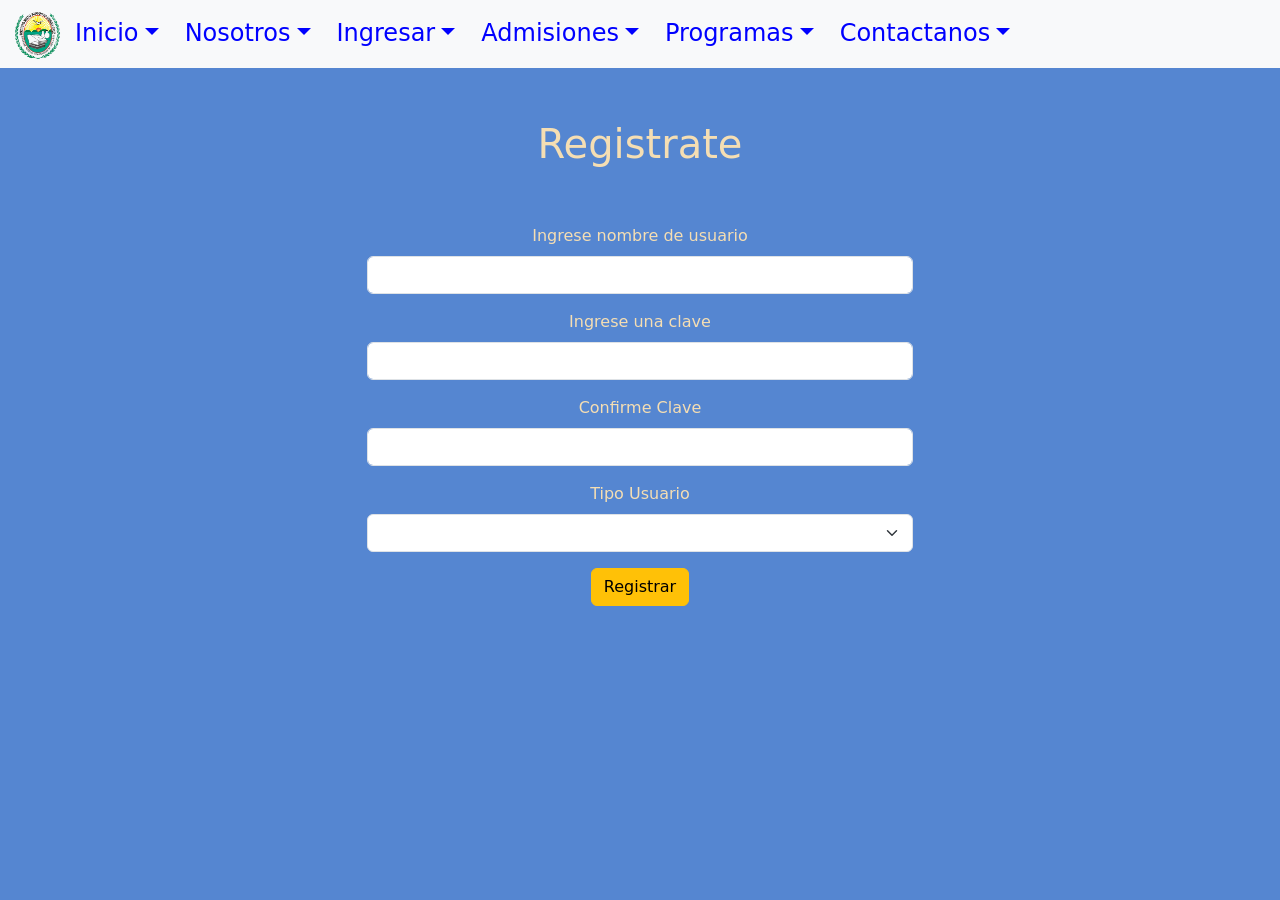
<file: vistas/registro/registro.html>
<!DOCTYPE html><html lang="en"><head><meta charset="UTF-8"><meta name="viewport" content="width=device-width,initial-scale=1"><title>Registro</title><link rel="stylesheet" href="../../assets/librerias/css/bootstrap.min.css"><link rel="shortcut icon" href="../../assets/imagenes/favicon.png" type="image/x-icon"><link rel="stylesheet" href="./registro.css"></head><body><div class="cabecera"><nav class="navbar navbar-expand-lg bg-body-tertiary"><div class="container-fluid"><button class="navbar-toggler" type="button" data-bs-toggle="collapse" data-bs-target="#navbarTogglerDemo03" aria-controls="navbarTogglerDemo03" aria-expanded="false" aria-label="Toggle navigation"><span class="navbar-toggler-icon"></span></button><div class="collapse navbar-collapse" id="navbarTogglerDemo03"><ul class="navbar-nav me-auto mb-2 mb-lg-0"><li><img src="../../assets/imagenes/AUC logo.png" alt="Logo" width="50" height="50" class="d-inline-block align-text-top"></li><li><a class="btn dropdown-toggle peque" href="../inicio/inicio.html">Inicio</a></li><li><div class="dropdown-center peque"><button class="btn dropdown-toggle peque" type="button" data-bs-toggle="dropdown" aria-expanded="false">Nosotros</button><ul class="dropdown-menu"><li><a class="dropdown-item" href="../nosotros/nosotros.html#somos">Quienes Somos</a></li><li><a class="dropdown-item" href="../nosotros/nosotros.html#mision">Misión y Visión</a></li><li><a class="dropdown-item" href="../nosotros/nosotros.html#historia">Nuestra Historia</a></li><li><a class="dropdown-item" href="../nosotros/nosotros.html#organigrama">Organigrama</a></li><li><a class="dropdown-item" href="../nosotros/nosotros.html#valores">Principios y Valores</a></li></ul></div></li><li><div class="dropdown-center peque"><button class="btn dropdown-toggle peque" type="button" data-bs-toggle="dropdown" aria-expanded="false">Ingresar</button><ul class="dropdown-menu"><li><a class="dropdown-item" href="../registro/registro.html">Registrarse?</a></li><li><a class="dropdown-item" href="../ingresar/ingresar.html">Acceso</a></li></ul></div></li><li><div class="dropdown-center peque"><button class="btn dropdown-toggle peque" type="button" data-bs-toggle="dropdown" aria-expanded="false">Admisiones</button><ul class="dropdown-menu"><li><a class="dropdown-item" href="../procesoAdmision/proceso.html">Procesos de Admisión</a></li><li><a class="dropdown-item" href="../requisitos/requisitos.html">Requisitos de Admisión</a></li><li><a class="dropdown-item" href="../recursos/recursos.html">Recursos</a></li></ul></div></li><li><div class="dropdown-center peque"><button class="btn dropdown-toggle peque" type="button" data-bs-toggle="dropdown" aria-expanded="false">Programas</button><ul class="dropdown-menu"><li><a class="dropdown-item" href="../actividades/actividades.html">Actividades Escolares</a></li><li><a class="dropdown-item" href="../educativos/educativos.html">Programas Educativos</a></li><li><a class="dropdown-item" href="../academicos/academicos.html">Programas Academicos</a></li></ul></div></li><li><a class="btn dropdown-toggle peque" href="../contacto/contacto.html">Contactanos</a></li></ul></div></div></nav><br><br><br><br></div><br><br><br><br><br><center><h1>Registrate</h1></center><br><br><div class="container"><div style="background-color:#5586d1" class="row"><div class="col-md-3"></div><div class="col-md-6"><form class="row g-3"><div class="col-md-12"><center><label for="inputEmail4" class="form-label">Ingrese nombre de usuario</label></center><input autocomplete="off" type="text" class="form-control" id="inputEmail4"></div><div class="col-md-12"><center><label for="inputPassword4" class="form-label">Ingrese una clave</label></center><input autocomplete="off" type="password" class="form-control" id="inputPassword4"></div><div class="col-md-12"><center><label for="inputPassword4" class="form-label">Confirme Clave</label></center><input type="password" class="form-control" id="inputPassword4"></div><div class="col-md-12"><div class="col-md-12"><center><label for="text1" class="form-label">Tipo Usuario</label></center><select class="form-select genero" aria-label="Default select example"><option selected="selected" value="0"></option><option value="1">Maestro</option><option value="2">Alumno</option><option value="3">Padre Familia</option></select></div></div><center><button type="submit" class="btn btn-warning">Registrar</button><br><br><br></center></div></div><div class="col-md-3"></div></div><script src="../../assets/librerias/js/popper.min.js"></script><script src="../../assets/librerias/js/bootstrap.min.js"></script></body></html>
</file>
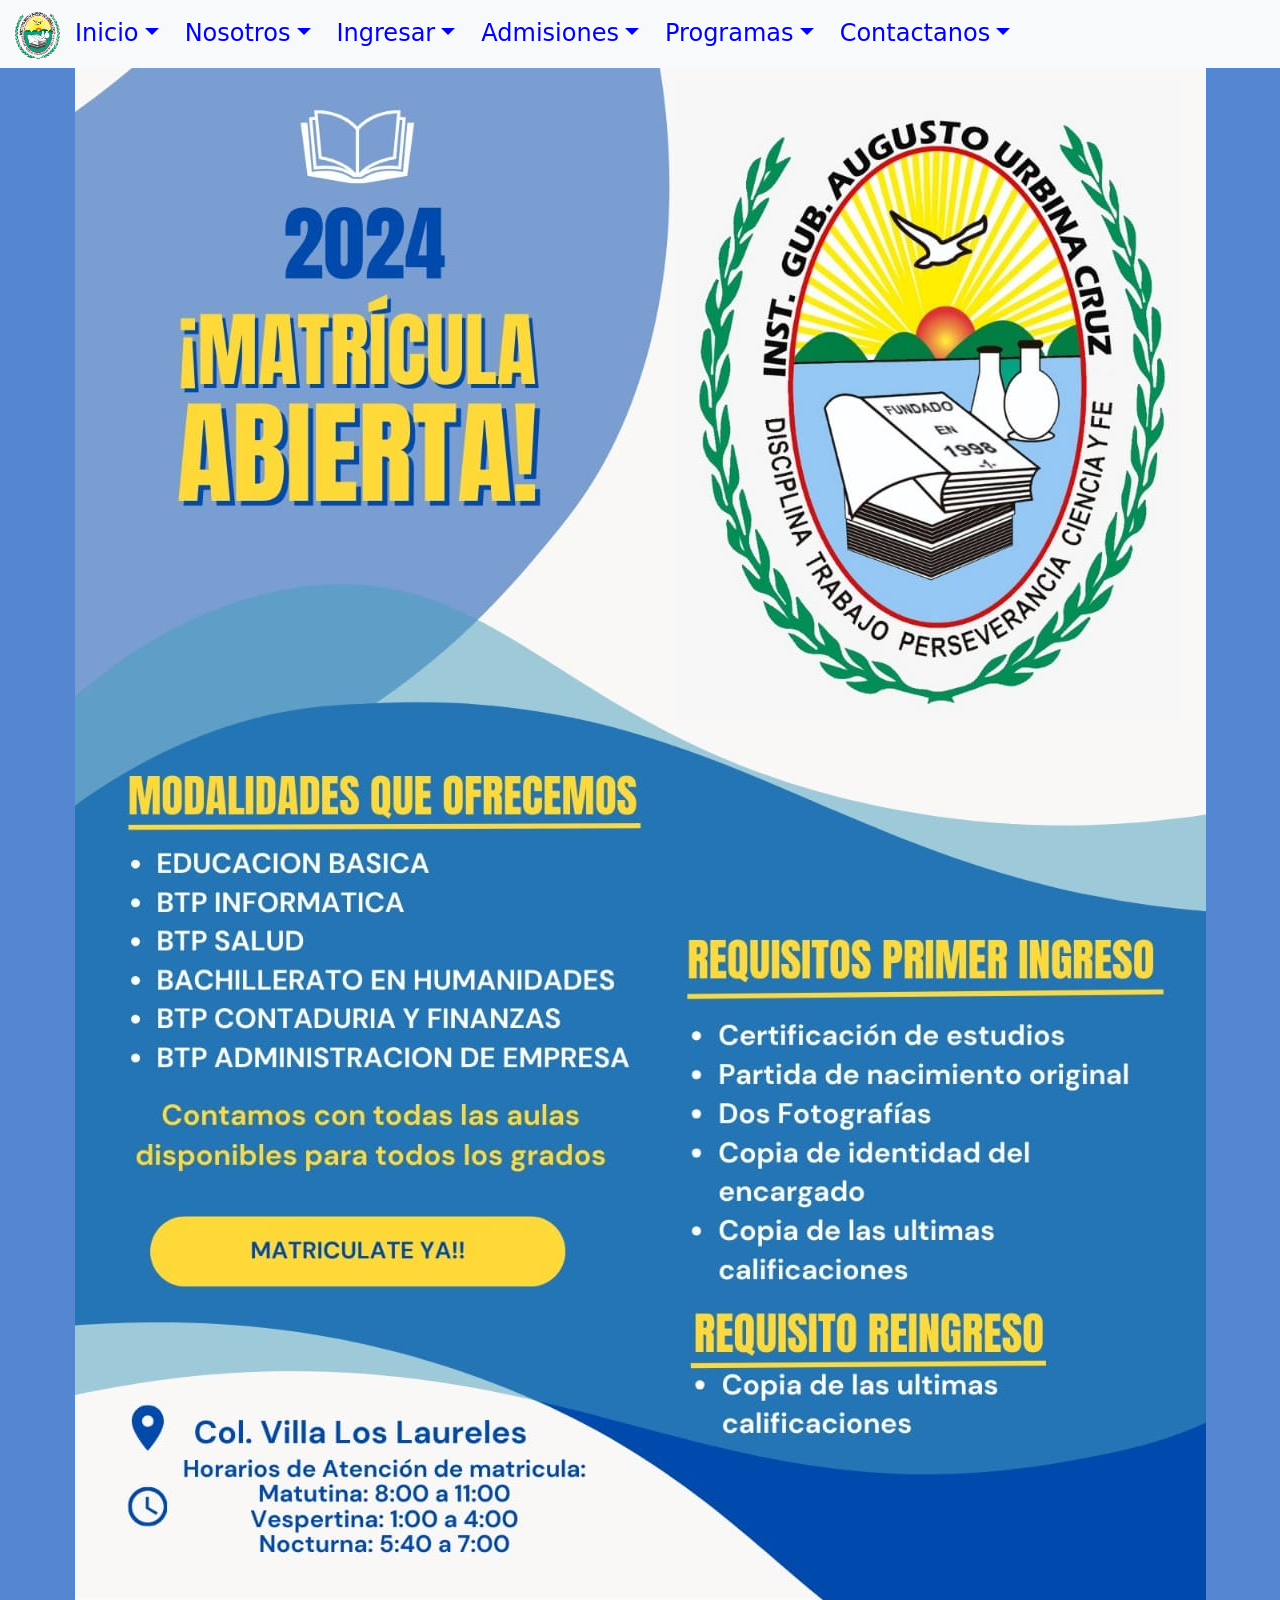
<file: vistas/requisitos/requisitos.html>
<!DOCTYPE html><html lang="en"><head><meta charset="UTF-8"><meta name="viewport" content="width=device-width,initial-scale=1"><title>Admisiones</title><link rel="stylesheet" href="../../assets/librerias/css/bootstrap.min.css"><link rel="stylesheet" href="./requisitos.css"><link rel="shortcut icon" href="../../assets/imagenes/favicon.png" type="image/x-icon"></head><body><div class="cabecera"><nav class="navbar navbar-expand-lg bg-body-tertiary"><div class="container-fluid"><button class="navbar-toggler" type="button" data-bs-toggle="collapse" data-bs-target="#navbarTogglerDemo03" aria-controls="navbarTogglerDemo03" aria-expanded="false" aria-label="Toggle navigation"><span class="navbar-toggler-icon"></span></button><div class="collapse navbar-collapse" id="navbarTogglerDemo03"><ul class="navbar-nav me-auto mb-2 mb-lg-0"><li><img src="../../assets/imagenes/AUC logo.png" alt="Logo" width="50" height="50" class="d-inline-block align-text-top"></li><li><a class="btn dropdown-toggle peque" href="../inicio/inicio.html">Inicio</a></li><li><div class="dropdown-center peque"><button class="btn dropdown-toggle peque" type="button" data-bs-toggle="dropdown" aria-expanded="false">Nosotros</button><ul class="dropdown-menu"><li><a class="dropdown-item" href="../nosotros/nosotros.html#somos">Quienes Somos</a></li><li><a class="dropdown-item" href="../nosotros/nosotros.html#mision">Misión y Visión</a></li><li><a class="dropdown-item" href="../nosotros/nosotros.html#historia">Nuestra Historia</a></li><li><a class="dropdown-item" href="../nosotros/nosotros.html#organigrama">Organigrama</a></li><li><a class="dropdown-item" href="../nosotros/nosotros.html#valores">Principios y Valores</a></li></ul></div></li><li><div class="dropdown-center peque"><button class="btn dropdown-toggle peque" type="button" data-bs-toggle="dropdown" aria-expanded="false">Ingresar</button><ul class="dropdown-menu"><li><a class="dropdown-item" href="../registro/registro.html">Registrarse?</a></li><li><a class="dropdown-item" href="../ingresar/ingresar.html">Acceso</a></li></ul></div></li><li><div class="dropdown-center peque"><button class="btn dropdown-toggle peque" type="button" data-bs-toggle="dropdown" aria-expanded="false">Admisiones</button><ul class="dropdown-menu"><li><a class="dropdown-item" href="../procesoAdmision/proceso.html">Procesos de Admisión</a></li><li><a class="dropdown-item" href="../requisitos/requisitos.html">Requisitos de Admisión</a></li><li><a class="dropdown-item" href="../recursos/recursos.html">Recursos</a></li></ul></div></li><li><div class="dropdown-center peque"><button class="btn dropdown-toggle peque" type="button" data-bs-toggle="dropdown" aria-expanded="false">Programas</button><ul class="dropdown-menu"><li><a class="dropdown-item" href="../actividades/actividades.html">Actividades Escolares</a></li><li><a class="dropdown-item" href="../educativos/educativos.html">Programas Educativos</a></li><li><a class="dropdown-item" href="../academicos/academicos.html">Programas Academicos</a></li></ul></div></li><li><a class="btn dropdown-toggle peque" href="../contacto/contacto.html">Contactanos</a></li></ul></div></div></nav><br><br><br><br></div><section id="requisitoAdmision"><img src="../../assets/imagenes/requisitos.jpeg" alt=""></section><script src="../../assets/librerias/js/popper.min.js"></script><script src="../../assets/librerias/js/bootstrap.min.js"></script></body></html>
</file>
<file: index.css>
body{background-image: url(./assets/imagenes/fondo.jpeg)}
h1{color:yellow}
.reducir{ width: 40%; margin: 0 auto; border-radius: 50px; } .carousel{ background-color: white; border-radius: 50px; } .blanco{ background-color: white; width: 100%; height: 30vh; } .maxima{ max-width: 100%; max-height: 90vh; } body { background-color: rgb(85, 134, 209); color: wheat; text-align: center; } .cabecera { position: fixed; left: 0; top: 0; width: 100%; } a{ text-decoration: none; color: white; } /* futbol{ width: 40%; }  .imagen{ max-width: 650px; max-height: 300px; }
@media screen and (max-width: 730px) {
  .blanco {
    height: 20vh;
  }
}
</file>
<file: vistas/actividades/actividades.css>
input{width: 50%;} body { background-color: rgb(85, 134, 209); color: wheat; text-align: center; } .card { display: inline-block; margin-right: 50px; margin-bottom: 35px; cursor: pointer; z-index:-1;} img:hover{ scale: 1.2; } .peque { color: blue; font-size: 1.5rem; } .peque:hover { color: #f5f10c; font-size: 1.8rem; } .cabecera { position: fixed; left: 0; top: 0; width: 100%; }
</file>
<file: vistas/contacto/contacto.css>
input { width: 50%; } .peque { color: blue; font-size: 1.5rem; } .peque:hover { color: #f5f10c; font-size: 1.8rem; } .cabecera { position: fixed; left: 0; top: 0; width: 100%; } body { background-color: rgb(85, 134, 209); color: wheat; text-align: center; } .facebook { background: #3B5998; color: white; } input, textarea { border-radius: 20px; } h1, h2, h4 { text-align: center; } img { width: 40px; height: 40px; } .flex { display: flex; justify-content: center; } .redes { cursor: pointer; margin-right: 20px; }
</file>
<file: vistas/educativos/educativos.css>
input{width: 50%;} body { background-color: rgb(85, 134, 209); color: wheat; text-align: center; } .card {z-index: -1; display: inline-block; margin-right: 50px; margin-bottom: 35px; cursor: pointer; } img:hover{ scale: 1.2; } .peque { color: blue; font-size: 1.5rem; } .peque:hover { color: #f5f10c; font-size: 1.8rem; } .cabecera { position: fixed; left: 0; top: 0; width: 100%; }
nav{
  z-index:1;
}
</file>
<file: vistas/ingresar/ingresar.css>
input { width: 50%; } .peque { color: blue; font-size: 1.5rem; } .peque:hover { color: #f5f10c; font-size: 1.8rem; } body { background-color: rgb(85, 134, 209); color: wheat; text-align: center; } .cabecera { position: fixed; left: 0; top: 0; width: 100%; }
</file>
<file: vistas/inicio/inicio.css>
input { width: 50%; } 
.peque { color: blue; font-size: 1.5rem; }
.peque:hover { color: #f5f10c; font-size: 1.8rem; }
body { background-image: url(../../assets/imagenes/fondo.jpeg); color: wheat; text-align: center; }
.contenedor { width: 40vw; height: 70vh; margin: 0 auto; } 
.card { display: inline-block; } 
.carousel-inner { width: 100%; } 
.cabecera { z-index: 6; }
.reducir{ width: 40%; margin: 0 auto; border-radius: 50px; } 
.carousel{ background-color: white; }
.blanco{ background-color: white; width: 100%; height: 30vh; }
#sect1{ color: #fff; background-color: #3333337d; }
.sect { min-height: 400px; margin: 0 auto; }
#sect1 { position: relative; overflow: hidden; }
video { z-index: -1; width: 100%; }
.videos { margin: 0 auto; }
@media screen and (max-width: 730px) {
  .blanco {
    height: 20vh;
  }
}
.card-wrapper{
  display: flex;
}
.card{
  margin: 0.5em;
  width: calc(100%/3);
}
.image-grapper{
  height: 22vw;
  margin: 0 auto;
}
.image-grapper img{
  max-height: 100%;  max-width: 100%;
}
</file>
<file: vistas/matricula/matricula.css>
input{
    width: 50%;
}
.peque{
    color: blue;font-size: 1.5rem;
}
.peque:hover{
    color: #f5f10c;font-size: 1.8rem;
}        
body {
    background-color: rgb(85, 134, 209);
    color: wheat;
    text-align: center;
  }
.cabecera{
position: fixed;
left: 0;
top: 0;
width: 100%;
}
</file>
<file: vistas/nosotros/nosotros.css>
input { width: 50%; } .peque { color: blue; font-size: 1.5rem; } .peque:hover { color: #f5f10c; font-size: 1.8rem; } body { background-color: rgb(85, 134, 209); color: wheat; text-align: center; } .cabecera { position: fixed; left: 0; top: 0; width: 100%; } body { text-align: justify; } #valores, #organigrama{ margin: 0 auto; text-align: center; } hr { height: 10px; width: 100%; background-color: yellow; }
</file>
<file: vistas/procesoAdmision/proceso.css>
.cabecera { position: fixed; left: 0; top: 0; width: 100%; } .peque { color: blue; font-size: 1.5rem; } .peque:hover { color: #f5f10c; font-size: 1.8rem; } body { background-color: rgb(85, 134, 209); color: wheat; text-align: center; } p{ font-size: 30px; text-align: justify; }
</file>
<file: vistas/recursos/recursos.css>
input { width: 50%; } .peque { color: blue; font-size: 1.5rem; } .peque:hover { color: #f5f10c; font-size: 1.8rem; } body { background-color: rgb(85, 134, 209); color: wheat; text-align: center; } .cabecera { position: fixed; left: 0; top: 0; width: 100%; } body { text-align: justify; }
</file>
<file: vistas/registro/registro.css>
input { width: 50%; } .peque { color: blue; font-size: 1.5rem; } .peque:hover { color: #f5f10c; font-size: 1.8rem; } body { background-color: rgb(85, 134, 209); color: wheat; text-align: center; } .cabecera { position: fixed; left: 0; top: 0; width: 100%; } .genero { text-align: center; }
</file>
<file: vistas/requisitos/requisitos.css>
.cabecera { position: fixed; left: 0; top: 0; width: 100%; } .peque { color: blue; font-size: 1.5rem; } .peque:hover { color: #f5f10c; font-size: 1.8rem; } body { background-color: rgb(85, 134, 209); color: wheat; text-align: center; }
</file>
